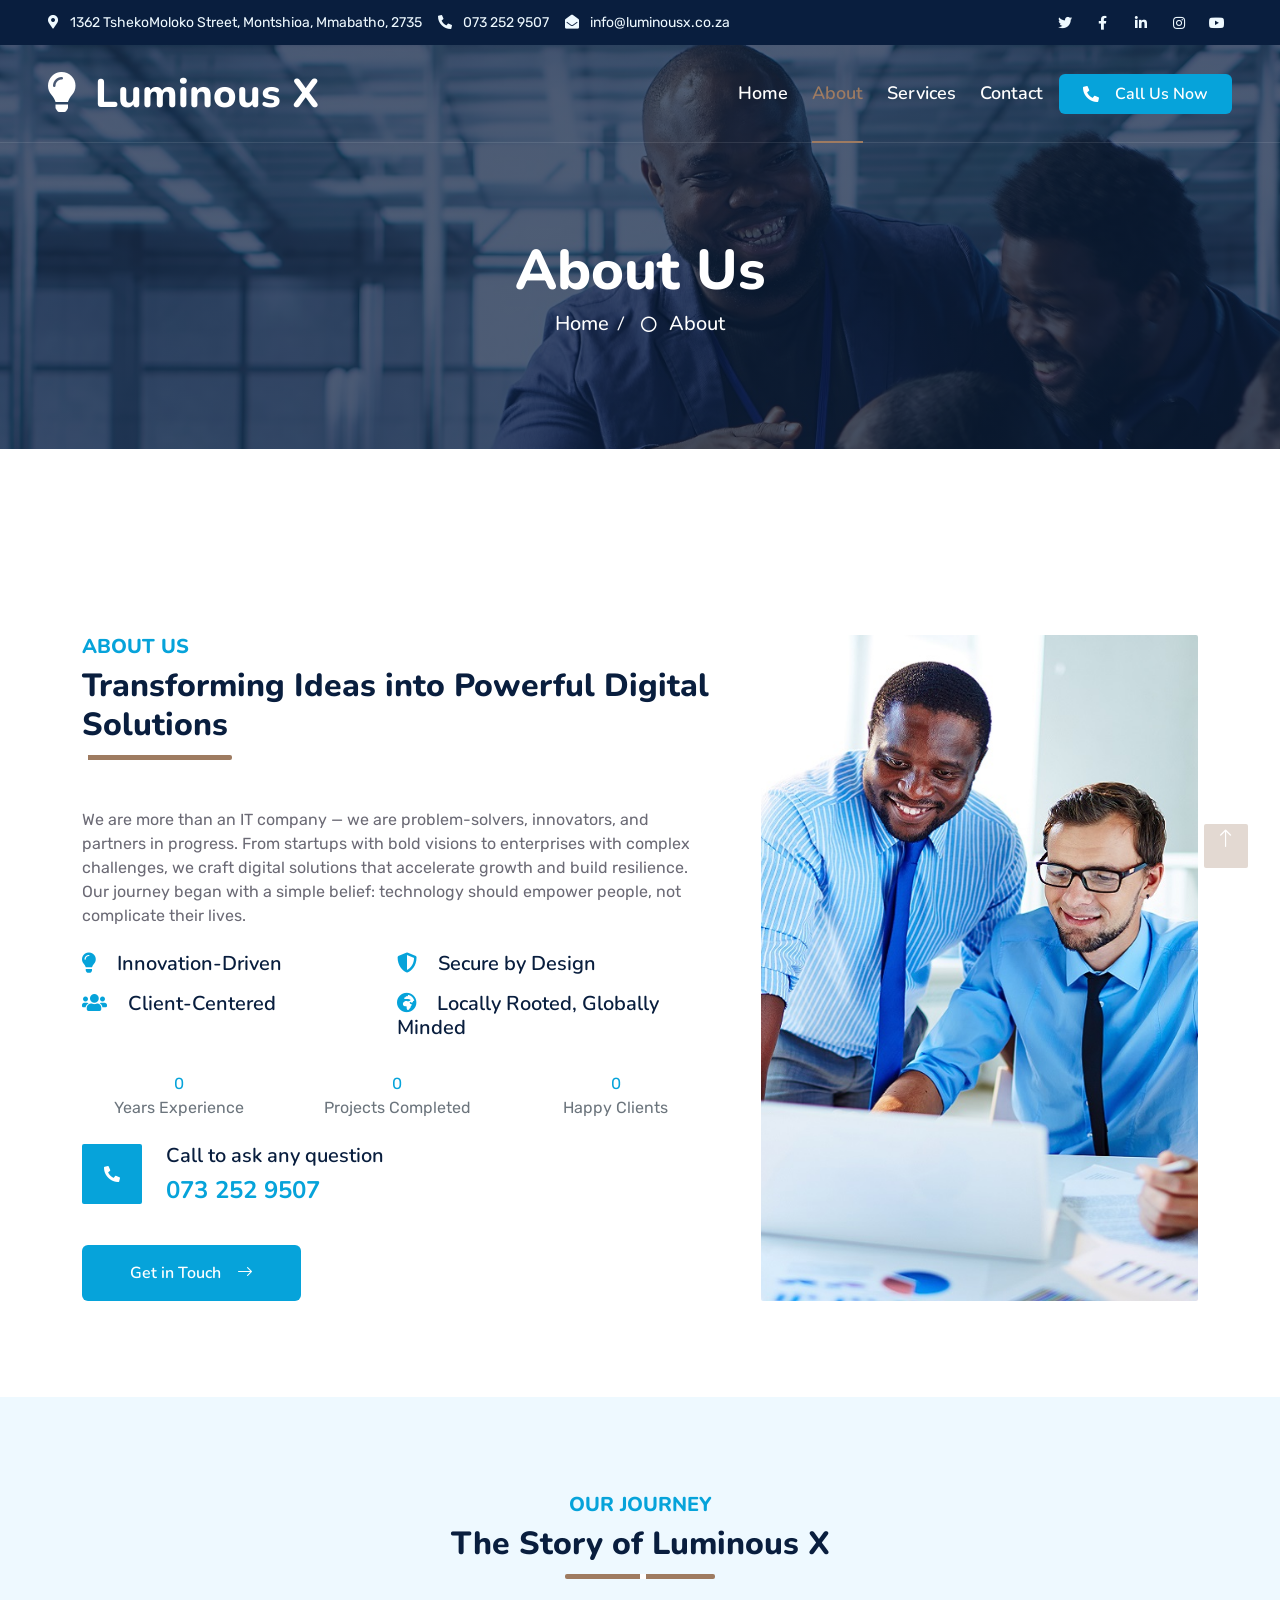
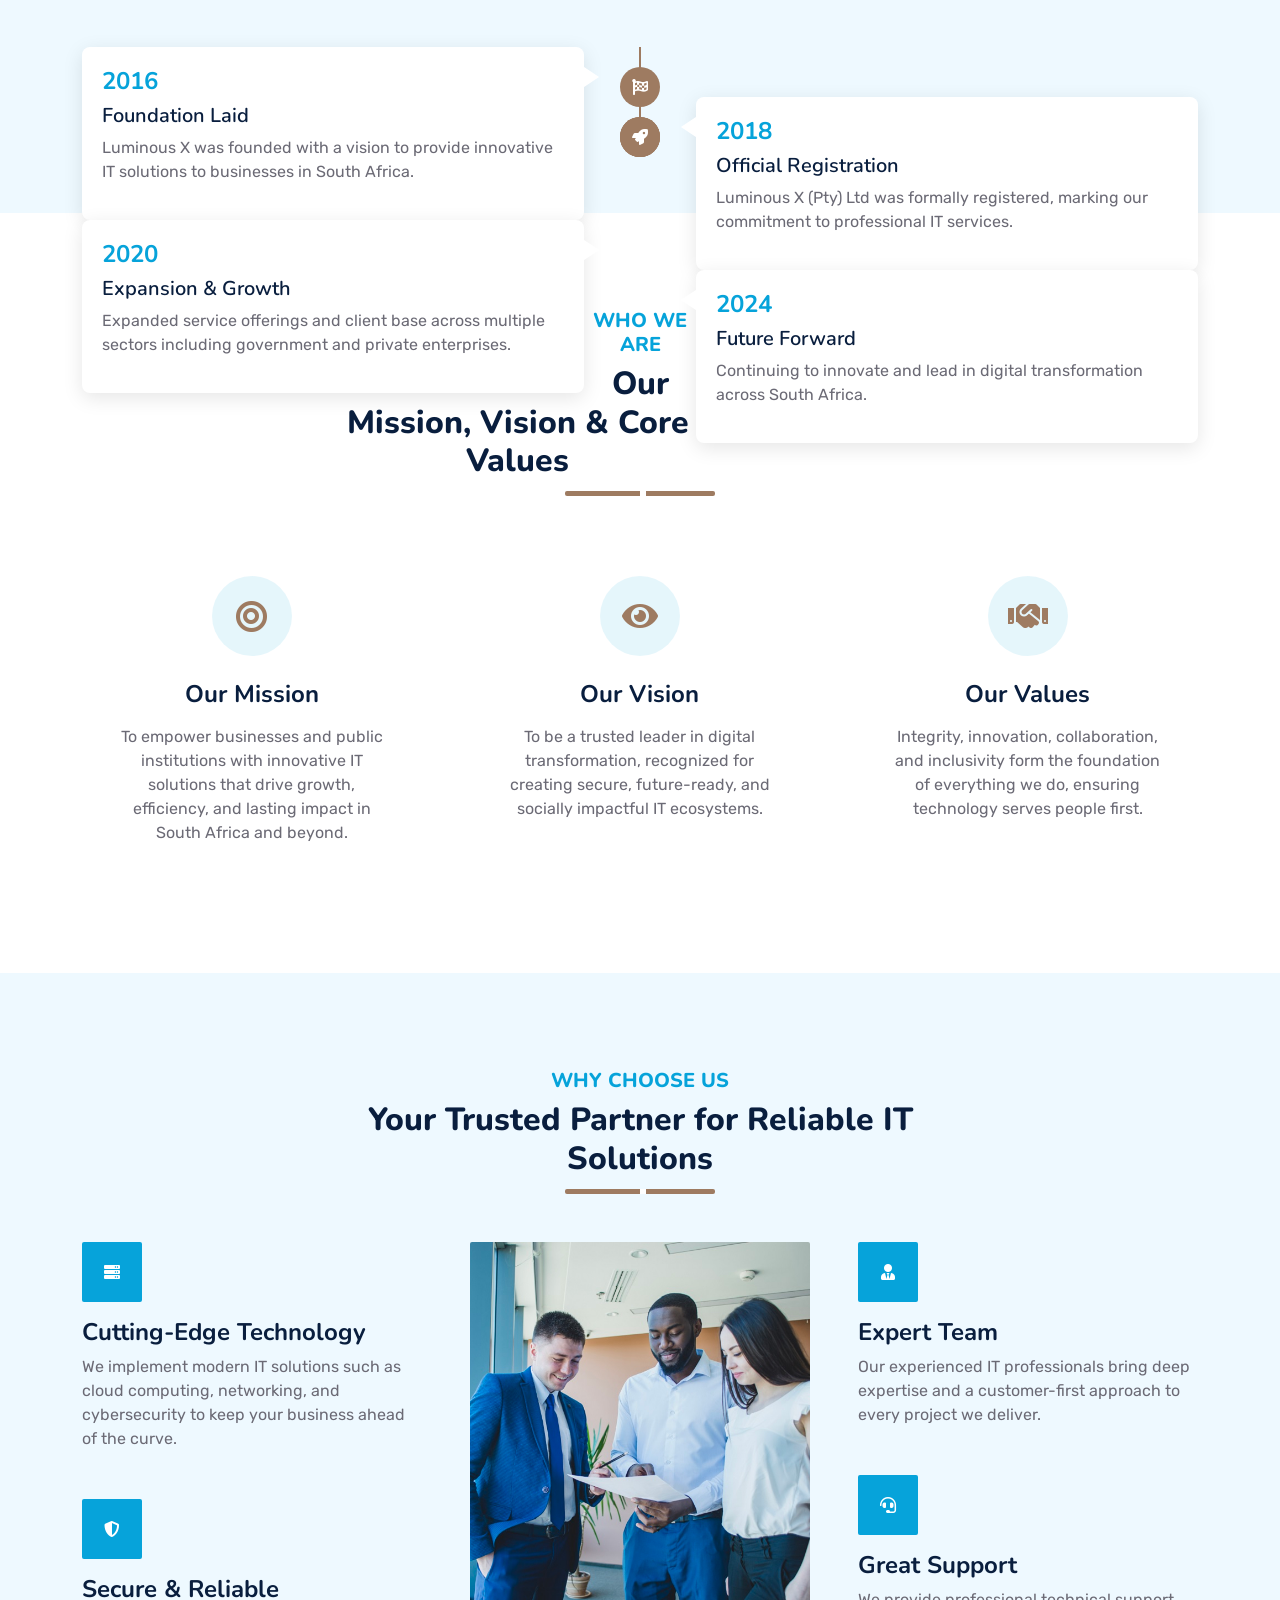
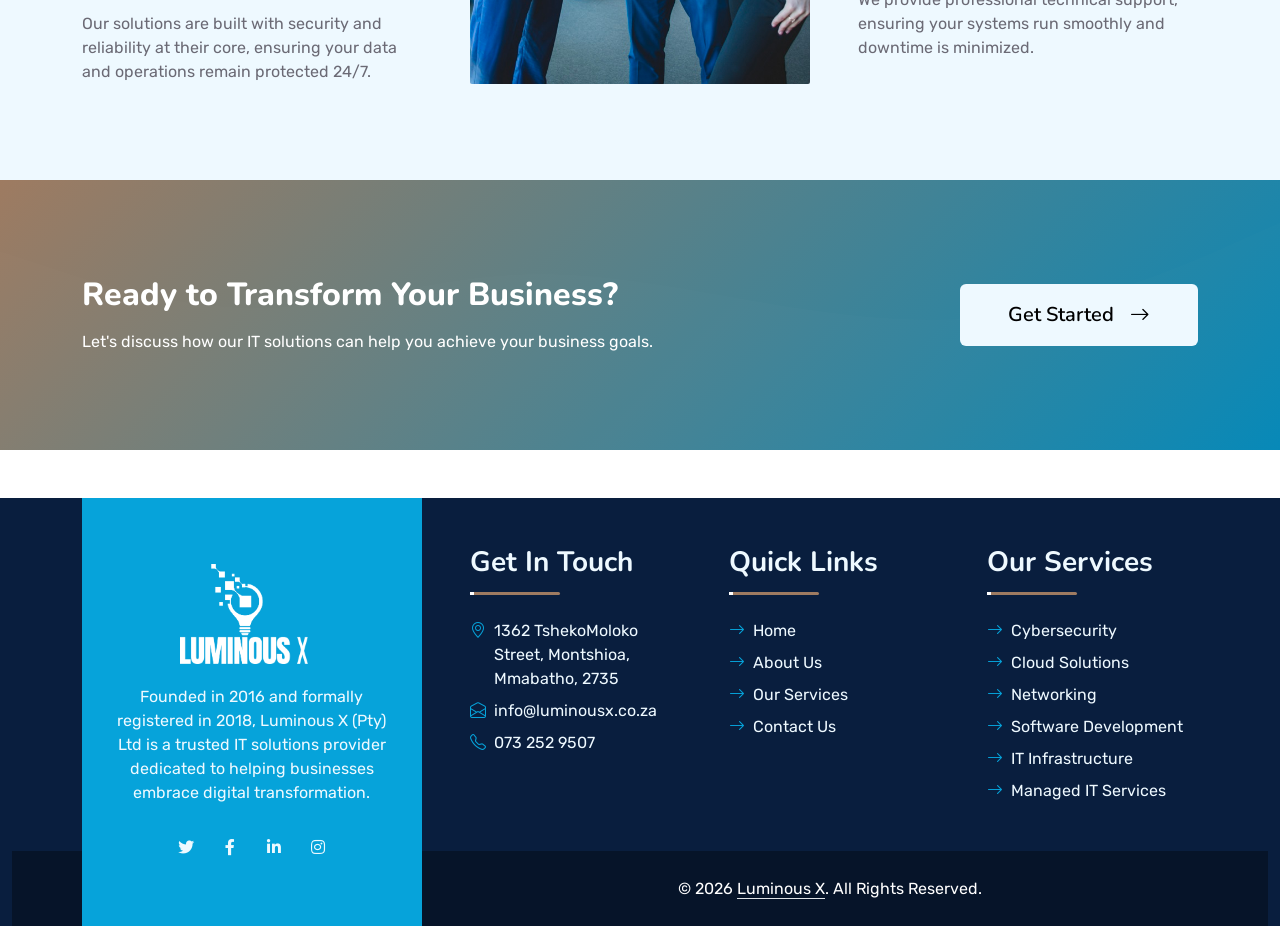
<file: about.html>
<!DOCTYPE html>
<html lang="en">

<head>
    <meta charset="utf-8">
    <meta http-equiv="X-UA-Compatible" content="IE=edge">
    <title>About Luminous X | Trusted IT Solutions Provider in South Africa</title>
    
    <!-- SEO Meta Tags -->
    <meta name="description" content="Learn about Luminous X, a trusted IT solutions provider founded in 2016. We deliver cybersecurity, cloud solutions, and managed IT services to businesses across South Africa.">
    <meta name="keywords" content="IT company South Africa, about Luminous X, IT solutions provider, technology company Mmabatho, digital transformation partner">
    <meta name="author" content="Luminous X (Pty) Ltd">
    <meta name="robots" content="index, follow">
    
    <!-- Viewport for Responsive Design -->
    <meta name="viewport" content="width=device-width, initial-scale=1.0, viewport-fit=cover">
    
    <!-- Theme Color for Mobile Browsers -->
    <meta name="theme-color" content="#06A3DA">
    
    <!-- Open Graph Meta Tags -->
    <meta property="og:title" content="About Luminous X | Your Trusted IT Partner">
    <meta property="og:description" content="Empowering businesses with innovative IT solutions since 2016. Discover our mission, vision, and commitment to digital transformation.">
    <meta property="og:image" content="img/og-image.jpg">
    <meta property="og:url" content="https://www.luminousx.co.za/about.html">
    <meta property="og:type" content="website">
    
    <!-- Twitter Card Meta Tags -->
    <meta name="twitter:card" content="summary_large_image">
    <meta name="twitter:title" content="About Luminous X">
    <meta name="twitter:description" content="Your trusted partner for IT solutions in South Africa">
    
    <!-- Canonical URL -->
    <link rel="canonical" href="https://www.luminousx.co.za/about.html">
    
    <!-- Favicon -->
    <link rel="icon" type="image/x-icon" href="img/favicon.ico">
    <link rel="apple-touch-icon" sizes="180x180" href="img/apple-touch-icon.png">
    
    <!-- Preconnect to External Resources -->
    <link rel="preconnect" href="https://fonts.googleapis.com">
    <link rel="preconnect" href="https://fonts.gstatic.com" crossorigin>
    
    <!-- Google Web Fonts -->
    <link href="https://fonts.googleapis.com/css2?family=Nunito:wght@400;600;700;800&family=Rubik:wght@400;500;600;700&display=swap" rel="stylesheet">
    
    <!-- Icon Font Stylesheet -->
    <link href="https://cdnjs.cloudflare.com/ajax/libs/font-awesome/5.10.0/css/all.min.css" rel="stylesheet">
    <link href="https://cdn.jsdelivr.net/npm/bootstrap-icons@1.4.1/font/bootstrap-icons.css" rel="stylesheet">
    
    <!-- Libraries Stylesheet -->
    <link href="lib/owlcarousel/assets/owl.carousel.min.css" rel="stylesheet">
    <link href="lib/animate/animate.min.css" rel="stylesheet">
    
    <!-- Customized Bootstrap Stylesheet -->
    <link href="css/bootstrap.min.css" rel="stylesheet">
    
    <!-- Template Stylesheet -->
    <link href="css/style.css" rel="stylesheet">
    
    <!-- Additional About Page CSS -->
    <style>
        /* Timeline styles */
        .timeline {
            position: relative;
            padding: 20px 0;
        }
        
        .timeline::before {
            content: '';
            position: absolute;
            left: 50%;
            width: 2px;
            height: 100%;
            background: var(--primary);
            transform: translateX(-50%);
        }
        
        .timeline-item {
            margin-bottom: 50px;
            position: relative;
        }
        
        .timeline-content {
            position: relative;
            width: 45%;
            padding: 20px;
            background: white;
            border-radius: 8px;
            box-shadow: 0 5px 20px rgba(0,0,0,0.1);
        }
        
        .timeline-item:nth-child(odd) .timeline-content {
            float: left;
        }
        
        .timeline-item:nth-child(even) .timeline-content {
            float: right;
        }
        
        .timeline-content::before {
            content: '';
            position: absolute;
            top: 20px;
            width: 0;
            height: 0;
            border-style: solid;
        }
        
        .timeline-item:nth-child(odd) .timeline-content::before {
            right: -15px;
            border-width: 10px 0 10px 15px;
            border-color: transparent transparent transparent white;
        }
        
        .timeline-item:nth-child(even) .timeline-content::before {
            left: -15px;
            border-width: 10px 15px 10px 0;
            border-color: transparent white transparent transparent;
        }
        
        .timeline-badge {
            position: absolute;
            top: 20px;
            left: 50%;
            width: 40px;
            height: 40px;
            background: var(--primary);
            border-radius: 50%;
            transform: translateX(-50%);
            display: flex;
            align-items: center;
            justify-content: center;
            color: white;
            z-index: 1;
        }
        
        @media (max-width: 768px) {
            .timeline::before {
                left: 20px;
            }
            
            .timeline-content {
                width: calc(100% - 60px);
                margin-left: 60px;
            }
            
            .timeline-item:nth-child(odd) .timeline-content,
            .timeline-item:nth-child(even) .timeline-content {
                float: none;
            }
            
            .timeline-item:nth-child(odd) .timeline-content::before,
            .timeline-item:nth-child(even) .timeline-content::before {
                left: -15px;
                border-width: 10px 15px 10px 0;
                border-color: transparent white transparent transparent;
                right: auto;
            }
            
            .timeline-badge {
                left: 20px;
                transform: translateX(0);
            }
        }
        
        /* Team member cards */
        .team-member-card {
            transition: all 0.3s ease;
            cursor: pointer;
        }
        
        .team-member-card:hover {
            transform: translateY(-10px);
            box-shadow: 0 15px 40px rgba(0,0,0,0.1);
        }
        
        .team-member-img {
            position: relative;
            overflow: hidden;
            border-radius: 8px 8px 0 0;
        }
        
        .team-member-img img {
            transition: transform 0.5s ease;
        }
        
        .team-member-card:hover .team-member-img img {
            transform: scale(1.1);
        }
        
        .team-member-social {
            position: absolute;
            bottom: -50px;
            left: 0;
            right: 0;
            background: rgba(6, 163, 218, 0.9);
            padding: 10px;
            transition: bottom 0.3s ease;
            text-align: center;
        }
        
        .team-member-card:hover .team-member-social {
            bottom: 0;
        }
        
        /* Counter styles */
        .counter-box {
            transition: all 0.3s ease;
        }
        
        .counter-box:hover {
            transform: translateY(-5px);
        }
        
        /* CTA Section */
        .cta-section {
            background: linear-gradient(135deg, var(--primary) 0%, #0588b8 100%);
            position: relative;
            overflow: hidden;
        }
        
        .cta-section::before {
            content: '';
            position: absolute;
            top: 0;
            left: 0;
            right: 0;
            bottom: 0;
            background: url('data:image/svg+xml,<svg xmlns="http://www.w3.org/2000/svg" viewBox="0 0 1440 320"><path fill="rgba(255,255,255,0.1)" d="M0,96L48,112C96,128,192,160,288,160C384,160,480,128,576,122.7C672,117,768,139,864,154.7C960,171,1056,181,1152,165.3C1248,149,1344,107,1392,85.3L1440,64L1440,320L1392,320C1344,320,1248,320,1152,320C1056,320,960,320,864,320C768,320,672,320,576,320C480,320,384,320,288,320C192,320,96,320,48,320L0,320Z"></path></svg>') no-repeat bottom;
            background-size: cover;
            opacity: 0.1;
        }
        
        /* Skip to content link */
        .skip-to-content {
            position: absolute;
            left: -9999px;
            top: auto;
            width: 1px;
            height: 1px;
            overflow: hidden;
            z-index: 9999;
        }
        
        .skip-to-content:focus {
            left: 50%;
            transform: translateX(-50%);
            width: auto;
            height: auto;
            padding: 10px;
            background: var(--primary);
            color: white;
            text-decoration: none;
        }
        
        /* Breadcrumb styling */
        .breadcrumb {
            background: transparent;
            padding: 0;
        }
        
        .breadcrumb-item + .breadcrumb-item::before {
            color: white;
        }
        
        /* Value proposition cards */
        .value-card {
            text-align: center;
            padding: 2rem;
            transition: all 0.3s ease;
        }
        
        .value-card:hover {
            transform: translateY(-10px);
        }
        
        .value-icon {
            width: 80px;
            height: 80px;
            margin: 0 auto 1.5rem;
            background: rgba(6, 163, 218, 0.1);
            border-radius: 50%;
            display: flex;
            align-items: center;
            justify-content: center;
            transition: all 0.3s ease;
        }
        
        .value-card:hover .value-icon {
            background: var(--primary);
            transform: rotateY(360deg);
        }
        
        .value-icon i {
            font-size: 2rem;
            color: var(--primary);
            transition: all 0.3s ease;
        }
        
        .value-card:hover .value-icon i {
            color: white;
        }
    </style>
    
    <!-- Structured Data for Organization -->
    <script type="application/ld+json">
    {
        "@context": "https://schema.org",
        "@type": "Organization",
        "name": "Luminous X (Pty) Ltd",
        "url": "https://www.luminousx.co.za",
        "logo": "https://www.luminousx.co.za/img/logo.png",
        "foundingDate": "2016",
        "foundingLocation": "Mmabatho, South Africa",
        "description": "Trusted IT solutions provider dedicated to helping businesses embrace digital transformation",
        "address": {
            "@type": "PostalAddress",
            "streetAddress": "1362 TshekoMoloko Street, Montshioa",
            "addressLocality": "Mmabatho",
            "addressRegion": "North West",
            "postalCode": "2735",
            "addressCountry": "ZA"
        },
        "contactPoint": {
            "@type": "ContactPoint",
            "telephone": "+27732529507",
            "contactType": "customer service",
            "email": "info@luminousx.co.za"
        },
        "sameAs": [
            "https://twitter.com/luminousx",
            "https://www.facebook.com/luminousx",
            "https://www.linkedin.com/company/luminousx",
            "https://www.instagram.com/luminousx"
        ]
    }
    </script>
</head>

<body>
    <!-- Skip to Content Link for Accessibility -->
    <a href="#main-content" class="skip-to-content">Skip to main content</a>
    
    <!-- Spinner Start -->
    <div id="spinner" class="show bg-white position-fixed translate-middle w-100 vh-100 top-50 start-50 d-flex align-items-center justify-content-center" role="status" aria-label="Loading">
        <div class="spinner" aria-hidden="true"></div>
        <span class="visually-hidden">Loading...</span>
    </div>
    <!-- Spinner End -->

    <!-- Topbar Start -->
    <div class="container-fluid bg-dark px-5 d-none d-lg-block" role="complementary" aria-label="Contact information bar">
        <div class="row gx-0">
            <div class="col-lg-8 text-center text-lg-start mb-2 mb-lg-0">
                <div class="d-inline-flex align-items-center" style="height: 45px;">
                    <small class="me-3 text-light">
                        <i class="fa fa-map-marker-alt me-2" aria-hidden="true"></i>
                        <span>1362 TshekoMoloko Street, Montshioa, Mmabatho, 2735</span>
                    </small>
                    <small class="me-3 text-light">
                        <i class="fa fa-phone-alt me-2" aria-hidden="true"></i>
                        <a href="tel:+27732529507" class="text-light text-decoration-none">073 252 9507</a>
                    </small>
                    <small class="text-light">
                        <i class="fa fa-envelope-open me-2" aria-hidden="true"></i>
                        <a href="mailto:info@luminousx.co.za" class="text-light text-decoration-none">info@luminousx.co.za</a>
                    </small>
                </div>
            </div>
            <div class="col-lg-4 text-center text-lg-end">
                <div class="d-inline-flex align-items-center" style="height: 45px;" role="list" aria-label="Social media links">
                    <a class="btn btn-sm btn-outline-light btn-sm-square rounded-circle me-2" href="#" aria-label="Follow us on Twitter" rel="noopener noreferrer">
                        <i class="fab fa-twitter fw-normal" aria-hidden="true"></i>
                    </a>
                    <a class="btn btn-sm btn-outline-light btn-sm-square rounded-circle me-2" href="#" aria-label="Follow us on Facebook" rel="noopener noreferrer">
                        <i class="fab fa-facebook-f fw-normal" aria-hidden="true"></i>
                    </a>
                    <a class="btn btn-sm btn-outline-light btn-sm-square rounded-circle me-2" href="#" aria-label="Connect on LinkedIn" rel="noopener noreferrer">
                        <i class="fab fa-linkedin-in fw-normal" aria-hidden="true"></i>
                    </a>
                    <a class="btn btn-sm btn-outline-light btn-sm-square rounded-circle me-2" href="#" aria-label="Follow us on Instagram" rel="noopener noreferrer">
                        <i class="fab fa-instagram fw-normal" aria-hidden="true"></i>
                    </a>
                    <a class="btn btn-sm btn-outline-light btn-sm-square rounded-circle" href="#" aria-label="Subscribe on YouTube" rel="noopener noreferrer">
                        <i class="fab fa-youtube fw-normal" aria-hidden="true"></i>
                    </a>
                </div>
            </div>
        </div>
    </div>
    <!-- Topbar End -->

    <!-- Navbar Start -->
    <div class="container-fluid position-relative p-0">
        <nav class="navbar navbar-expand-lg navbar-dark px-5 py-3 py-lg-0" aria-label="Main navigation">
            <a href="index.html" class="navbar-brand p-0">
                <h1 class="m-0">
                    <i class="fa fa-lightbulb me-2" aria-hidden="true"></i>
                    <span>Luminous X</span>
                </h1>
            </a>
            <button class="navbar-toggler" type="button" data-bs-toggle="collapse" data-bs-target="#navbarCollapse" 
                    aria-controls="navbarCollapse" aria-expanded="false" aria-label="Toggle navigation">
                <span class="fa fa-bars" aria-hidden="true"></span>
            </button>
            <div class="collapse navbar-collapse" id="navbarCollapse">
                <div class="navbar-nav ms-auto py-0" role="list">
                    <a href="index.html" class="nav-item nav-link" role="listitem">Home</a>
                    <a href="about.html" class="nav-item nav-link active" aria-current="page" role="listitem">About</a>
                    <a href="service.html" class="nav-item nav-link" role="listitem">Services</a>
                    <a href="contact.html" class="nav-item nav-link" role="listitem">Contact</a>
                </div>
                <a href="tel:+27732529507" class="btn btn-primary py-2 px-4 ms-3" aria-label="Call us now">
                    <i class="fa fa-phone-alt me-2" aria-hidden="true"></i>Call Us Now
                </a>
            </div>
        </nav>

        <!-- Page Header -->
        <div class="container-fluid bg-primary py-5 bg-header" style="margin-bottom: 90px;">
            <div class="row py-5">
                <div class="col-12 pt-lg-5 mt-lg-5 text-center">
                    <h1 class="display-4 text-white animated zoomIn">About Us</h1>
                    <nav aria-label="breadcrumb">
                        <ol class="breadcrumb justify-content-center">
                            <li class="breadcrumb-item">
                                <a href="index.html" class="h5 text-white">Home</a>
                            </li>
                            <li class="breadcrumb-item">
                                <i class="far fa-circle text-white px-2" aria-hidden="true"></i>
                                <span class="h5 text-white" aria-current="page">About</span>
                            </li>
                        </ol>
                    </nav>
                </div>
            </div>
        </div>
    </div>
    <!-- Navbar End -->

    <!-- Main Content -->
    <main id="main-content">
        <!-- About Start -->
        <div class="container-fluid py-5 wow fadeInUp" data-wow-delay="0.1s">
            <div class="container py-5">
                <div class="row g-5">
                    <div class="col-lg-7">
                        <div class="section-title position-relative pb-3 mb-5">
                            <h5 class="fw-bold text-primary text-uppercase">About Us</h5>
                            <h2 class="mb-0">Transforming Ideas into Powerful Digital Solutions</h2>
                        </div>
                        <p class="mb-4">
                            We are more than an IT company — we are problem-solvers, innovators, and partners in progress. 
                            From startups with bold visions to enterprises with complex challenges, we craft digital solutions 
                            that accelerate growth and build resilience. Our journey began with a simple belief: technology 
                            should empower people, not complicate their lives.
                        </p>
                        <div class="row g-0 mb-3">
                            <div class="col-sm-6 wow zoomIn" data-wow-delay="0.2s">
                                <h5 class="mb-3">
                                    <i class="fa fa-lightbulb text-primary me-3" aria-hidden="true"></i>
                                    Innovation-Driven
                                </h5>
                                <h5 class="mb-3">
                                    <i class="fa fa-users text-primary me-3" aria-hidden="true"></i>
                                    Client-Centered
                                </h5>
                            </div>
                            <div class="col-sm-6 wow zoomIn" data-wow-delay="0.4s">
                                <h5 class="mb-3">
                                    <i class="fa fa-shield-alt text-primary me-3" aria-hidden="true"></i>
                                    Secure by Design
                                </h5>
                                <h5 class="mb-3">
                                    <i class="fa fa-globe-africa text-primary me-3" aria-hidden="true"></i>
                                    Locally Rooted, Globally Minded
                                </h5>
                            </div>
                        </div>
                        
                        <!-- Company Stats -->
                        <div class="row g-4 mb-4">
                            <div class="col-4">
                                <div class="counter-box text-center">
                                    <div class="stat-counter text-primary" data-toggle="counter-up">8</div>
                                    <p class="mb-0 text-muted">Years Experience</p>
                                </div>
                            </div>
                            <div class="col-4">
                                <div class="counter-box text-center">
                                    <div class="stat-counter text-primary" data-toggle="counter-up">100</div>
                                    <p class="mb-0 text-muted">Projects Completed</p>
                                </div>
                            </div>
                            <div class="col-4">
                                <div class="counter-box text-center">
                                    <div class="stat-counter text-primary" data-toggle="counter-up">50</div>
                                    <p class="mb-0 text-muted">Happy Clients</p>
                                </div>
                            </div>
                        </div>
                        
                        <div class="d-flex align-items-center mb-4 wow fadeIn" data-wow-delay="0.6s">
                            <div class="bg-primary d-flex align-items-center justify-content-center rounded" style="width: 60px; height: 60px;">
                                <i class="fa fa-phone-alt text-white" aria-hidden="true"></i>
                            </div>
                            <div class="ps-4">
                                <h5 class="mb-2">Call to ask any question</h5>
                                <h4 class="text-primary mb-0">
                                    <a href="tel:+27732529507" class="text-primary text-decoration-none">073 252 9507</a>
                                </h4>
                            </div>
                        </div>
                        <a href="contact.html" class="btn btn-primary py-3 px-5 mt-3 wow zoomIn" data-wow-delay="0.9s">
                            Get in Touch <i class="bi bi-arrow-right ms-2" aria-hidden="true"></i>
                        </a>
                    </div>
                    <div class="col-lg-5" style="min-height: 500px;">
                        <div class="position-relative h-100">
                            <img class="position-absolute w-100 h-100 rounded wow zoomIn" data-wow-delay="0.9s" 
                                 src="img/about.jpg" alt="Luminous X team working on innovative IT solutions" 
                                 loading="lazy" style="object-fit: cover;">
                        </div>
                    </div>
                </div>
            </div>
        </div>
        <!-- About End -->

        <!-- Our Journey Timeline -->
        <div class="container-fluid py-5 wow fadeInUp bg-light" data-wow-delay="0.1s">
            <div class="container py-5">
                <div class="section-title text-center position-relative pb-3 mb-5 mx-auto" style="max-width: 600px;">
                    <h5 class="fw-bold text-primary text-uppercase">Our Journey</h5>
                    <h2 class="mb-0">The Story of Luminous X</h2>
                </div>
                <div class="timeline">
                    <div class="timeline-item">
                        <div class="timeline-badge">
                            <i class="fa fa-flag-checkered" aria-hidden="true"></i>
                        </div>
                        <div class="timeline-content">
                            <h4 class="text-primary">2016</h4>
                            <h5>Foundation Laid</h5>
                            <p>Luminous X was founded with a vision to provide innovative IT solutions to businesses in South Africa.</p>
                        </div>
                    </div>
                    <div class="timeline-item">
                        <div class="timeline-badge">
                            <i class="fa fa-building" aria-hidden="true"></i>
                        </div>
                        <div class="timeline-content">
                            <h4 class="text-primary">2018</h4>
                            <h5>Official Registration</h5>
                            <p>Luminous X (Pty) Ltd was formally registered, marking our commitment to professional IT services.</p>
                        </div>
                    </div>
                    <div class="timeline-item">
                        <div class="timeline-badge">
                            <i class="fa fa-chart-line" aria-hidden="true"></i>
                        </div>
                        <div class="timeline-content">
                            <h4 class="text-primary">2020</h4>
                            <h5>Expansion & Growth</h5>
                            <p>Expanded service offerings and client base across multiple sectors including government and private enterprises.</p>
                        </div>
                    </div>
                    <div class="timeline-item">
                        <div class="timeline-badge">
                            <i class="fa fa-rocket" aria-hidden="true"></i>
                        </div>
                        <div class="timeline-content">
                            <h4 class="text-primary">2024</h4>
                            <h5>Future Forward</h5>
                            <p>Continuing to innovate and lead in digital transformation across South Africa.</p>
                        </div>
                    </div>
                </div>
            </div>
        </div>

        <!-- Mission, Vision & Values Start -->
        <div class="container-fluid py-5 wow fadeInUp" data-wow-delay="0.1s">
            <div class="container py-5">
                <div class="section-title text-center position-relative pb-3 mb-5 mx-auto" style="max-width: 600px;">
                    <h5 class="fw-bold text-primary text-uppercase">Who We Are</h5>
                    <h2 class="mb-0">Our Mission, Vision & Core Values</h2>
                </div>
                <div class="row g-5">
                    <!-- Mission -->
                    <div class="col-lg-4 col-md-6 wow zoomIn" data-wow-delay="0.3s">
                        <div class="value-card">
                            <div class="value-icon">
                                <i class="fa fa-bullseye" aria-hidden="true"></i>
                            </div>
                            <h3 class="h4 mb-3">Our Mission</h3>
                            <p class="mb-0">
                                To empower businesses and public institutions with innovative IT solutions that drive growth, efficiency, and lasting impact in South Africa and beyond.
                            </p>
                        </div>
                    </div>
                    <!-- Vision -->
                    <div class="col-lg-4 col-md-6 wow zoomIn" data-wow-delay="0.6s">
                        <div class="value-card">
                            <div class="value-icon">
                                <i class="fa fa-eye" aria-hidden="true"></i>
                            </div>
                            <h3 class="h4 mb-3">Our Vision</h3>
                            <p class="mb-0">
                                To be a trusted leader in digital transformation, recognized for creating secure, future-ready, and socially impactful IT ecosystems.
                            </p>
                        </div>
                    </div>
                    <!-- Values -->
                    <div class="col-lg-4 col-md-6 wow zoomIn" data-wow-delay="0.9s">
                        <div class="value-card">
                            <div class="value-icon">
                                <i class="fa fa-handshake" aria-hidden="true"></i>
                            </div>
                            <h3 class="h4 mb-3">Our Values</h3>
                            <p class="mb-0">
                                Integrity, innovation, collaboration, and inclusivity form the foundation of everything we do, ensuring technology serves people first.
                            </p>
                        </div>
                    </div>
                </div>
            </div>
        </div>
        <!-- Mission, Vision & Values End -->

        <!-- Why Choose Us Start -->
        <div class="container-fluid py-5 wow fadeInUp bg-light" data-wow-delay="0.1s">
            <div class="container py-5">
                <div class="section-title text-center position-relative pb-3 mb-5 mx-auto" style="max-width: 600px;">
                    <h5 class="fw-bold text-primary text-uppercase">Why Choose Us</h5>
                    <h2 class="mb-0">Your Trusted Partner for Reliable IT Solutions</h2>
                </div>
                <div class="row g-5">
                    <div class="col-lg-4">
                        <div class="row g-5">
                            <div class="col-12 wow zoomIn" data-wow-delay="0.2s">
                                <div class="bg-primary rounded d-flex align-items-center justify-content-center mb-3" style="width: 60px; height: 60px;">
                                    <i class="fa fa-server text-white" aria-hidden="true"></i>
                                </div>
                                <h3 class="h4">Cutting-Edge Technology</h3>
                                <p class="mb-0">We implement modern IT solutions such as cloud computing, networking, and cybersecurity to keep your business ahead of the curve.</p>
                            </div>
                            <div class="col-12 wow zoomIn" data-wow-delay="0.6s">
                                <div class="bg-primary rounded d-flex align-items-center justify-content-center mb-3" style="width: 60px; height: 60px;">
                                    <i class="fa fa-shield-alt text-white" aria-hidden="true"></i>
                                </div>
                                <h3 class="h4">Secure & Reliable</h3>
                                <p class="mb-0">Our solutions are built with security and reliability at their core, ensuring your data and operations remain protected 24/7.</p>
                            </div>
                        </div>
                    </div>
                    <div class="col-lg-4 wow zoomIn" data-wow-delay="0.9s" style="min-height: 350px;">
                        <div class="position-relative h-100">
                            <img class="position-absolute w-100 h-100 rounded wow zoomIn" data-wow-delay="0.1s" 
                                 src="img/feature.jpg" alt="Luminous X team collaboration" 
                                 loading="lazy" style="object-fit: cover;">
                        </div>
                    </div>
                    <div class="col-lg-4">
                        <div class="row g-5">
                            <div class="col-12 wow zoomIn" data-wow-delay="0.4s">
                                <div class="bg-primary rounded d-flex align-items-center justify-content-center mb-3" style="width: 60px; height: 60px;">
                                    <i class="fa fa-user-tie text-white" aria-hidden="true"></i>
                                </div>
                                <h3 class="h4">Expert Team</h3>
                                <p class="mb-0">Our experienced IT professionals bring deep expertise and a customer-first approach to every project we deliver.</p>
                            </div>
                            <div class="col-12 wow zoomIn" data-wow-delay="0.8s">
                                <div class="bg-primary rounded d-flex align-items-center justify-content-center mb-3" style="width: 60px; height: 60px;">
                                    <i class="fa fa-headset text-white" aria-hidden="true"></i>
                                </div>
                                <h3 class="h4">Great Support</h3>
                                <p class="mb-0">We provide professional technical support, ensuring your systems run smoothly and downtime is minimized.</p>
                            </div>
                        </div>
                    </div>
                </div>
            </div>
        </div>
        <!-- Why Choose Us End -->

        <!-- CTA Section -->
        <div class="container-fluid cta-section py-5 wow fadeInUp" data-wow-delay="0.1s">
            <div class="container py-5">
                <div class="row align-items-center">
                    <div class="col-lg-8 text-center text-lg-start mb-4 mb-lg-0">
                        <h2 class="text-white mb-3">Ready to Transform Your Business?</h2>
                        <p class="text-white mb-0 opacity-90">Let's discuss how our IT solutions can help you achieve your business goals.</p>
                    </div>
                    <div class="col-lg-4 text-center text-lg-end">
                        <a href="contact.html" class="btn btn-light btn-lg py-3 px-5 animated zoomIn">
                            Get Started <i class="bi bi-arrow-right ms-2" aria-hidden="true"></i>
                        </a>
                    </div>
                </div>
            </div>
        </div>
    </main>

    <!-- Footer Start -->
    <footer class="container-fluid bg-dark text-light mt-5 wow fadeInUp" data-wow-delay="0.1s" role="contentinfo">
        <div class="container">
            <div class="row gx-5">
                <div class="col-lg-4 col-md-6 footer-about">
                    <div class="d-flex flex-column align-items-center justify-content-center text-center h-100 bg-primary p-4">
                        <a href="index.html" class="navbar-brand">
                            <img src="img/logo-white.png" alt="Luminous X Logo" class="logo" style="height: 100px;" loading="lazy">
                        </a>
                        <p class="mt-3 mb-4">Founded in 2016 and formally registered in 2018, Luminous X (Pty) Ltd is a trusted IT solutions provider dedicated to helping businesses embrace digital transformation.</p>
                        <div class="d-flex">
                            <a class="btn btn-outline-light btn-square me-2" href="#" aria-label="Follow us on Twitter">
                                <i class="fab fa-twitter" aria-hidden="true"></i>
                            </a>
                            <a class="btn btn-outline-light btn-square me-2" href="#" aria-label="Follow us on Facebook">
                                <i class="fab fa-facebook-f" aria-hidden="true"></i>
                            </a>
                            <a class="btn btn-outline-light btn-square me-2" href="#" aria-label="Connect on LinkedIn">
                                <i class="fab fa-linkedin-in" aria-hidden="true"></i>
                            </a>
                            <a class="btn btn-outline-light btn-square" href="#" aria-label="Follow us on Instagram">
                                <i class="fab fa-instagram" aria-hidden="true"></i>
                            </a>
                        </div>
                    </div>
                </div>
                <div class="col-lg-8 col-md-6">
                    <div class="row gx-5">
                        <div class="col-lg-4 col-md-12 pt-5 mb-5">
                            <div class="section-title section-title-sm position-relative pb-3 mb-4">
                                <h3 class="text-light mb-0">Get In Touch</h3>
                            </div>
                            <div class="d-flex mb-2">
                                <i class="bi bi-geo-alt text-primary me-2" aria-hidden="true"></i>
                                <p class="mb-0">1362 TshekoMoloko Street, Montshioa, Mmabatho, 2735</p>
                            </div>
                            <div class="d-flex mb-2">
                                <i class="bi bi-envelope-open text-primary me-2" aria-hidden="true"></i>
                                <a href="mailto:info@luminousx.co.za" class="text-light text-decoration-none">info@luminousx.co.za</a>
                            </div>
                            <div class="d-flex mb-2">
                                <i class="bi bi-telephone text-primary me-2" aria-hidden="true"></i>
                                <a href="tel:+27732529507" class="text-light text-decoration-none">073 252 9507</a>
                            </div>
                        </div>
                        <div class="col-lg-4 col-md-12 pt-0 pt-lg-5 mb-5">
                            <div class="section-title section-title-sm position-relative pb-3 mb-4">
                                <h3 class="text-light mb-0">Quick Links</h3>
                            </div>
                            <div class="link-animated d-flex flex-column justify-content-start" role="list">
                                <a class="text-light mb-2" href="index.html" role="listitem">
                                    <i class="bi bi-arrow-right text-primary me-2" aria-hidden="true"></i>Home
                                </a>
                                <a class="text-light mb-2" href="about.html" role="listitem">
                                    <i class="bi bi-arrow-right text-primary me-2" aria-hidden="true"></i>About Us
                                </a>
                                <a class="text-light mb-2" href="service.html" role="listitem">
                                    <i class="bi bi-arrow-right text-primary me-2" aria-hidden="true"></i>Our Services
                                </a>
                                <a class="text-light" href="contact.html" role="listitem">
                                    <i class="bi bi-arrow-right text-primary me-2" aria-hidden="true"></i>Contact Us
                                </a>
                            </div>
                        </div>
                        <div class="col-lg-4 col-md-12 pt-0 pt-lg-5 mb-5">
                            <div class="section-title section-title-sm position-relative pb-3 mb-4">
                                <h3 class="text-light mb-0">Our Services</h3>
                            </div>
                            <div class="link-animated d-flex flex-column justify-content-start" role="list">
                                <a class="text-light mb-2" href="service.html" role="listitem">
                                    <i class="bi bi-arrow-right text-primary me-2" aria-hidden="true"></i>Cybersecurity
                                </a>
                                <a class="text-light mb-2" href="service.html" role="listitem">
                                    <i class="bi bi-arrow-right text-primary me-2" aria-hidden="true"></i>Cloud Solutions
                                </a>
                                <a class="text-light mb-2" href="service.html" role="listitem">
                                    <i class="bi bi-arrow-right text-primary me-2" aria-hidden="true"></i>Networking
                                </a>
                                <a class="text-light mb-2" href="service.html" role="listitem">
                                    <i class="bi bi-arrow-right text-primary me-2" aria-hidden="true"></i>Software Development
                                </a>
                                <a class="text-light mb-2" href="service.html" role="listitem">
                                    <i class="bi bi-arrow-right text-primary me-2" aria-hidden="true"></i>IT Infrastructure
                                </a>
                                <a class="text-light" href="service.html" role="listitem">
                                    <i class="bi bi-arrow-right text-primary me-2" aria-hidden="true"></i>Managed IT Services
                                </a>
                            </div>
                        </div>
                    </div>
                </div>
            </div>
        </div>
        <div class="container-fluid text-white" style="background: #061429;">
            <div class="container text-center">
                <div class="row justify-content-end">
                    <div class="col-lg-8 col-md-6">
                        <div class="d-flex align-items-center justify-content-center" style="min-height: 75px;">
                            <p class="mb-0">
                                &copy; <span id="currentYear"></span> <a class="text-white border-bottom" href="#">Luminous X</a>. All Rights Reserved.
                            </p>
                        </div>
                    </div>
                </div>
            </div>
        </div>
    </footer>
    <!-- Footer End -->

    <!-- Back to Top Button -->
    <a href="#" class="btn btn-lg btn-primary btn-lg-square rounded back-to-top" aria-label="Back to top" role="button">
        <i class="bi bi-arrow-up" aria-hidden="true"></i>
    </a>

    <!-- JavaScript Libraries -->
    <script src="https://code.jquery.com/jquery-3.4.1.min.js" defer></script>
    <script src="https://cdn.jsdelivr.net/npm/bootstrap@5.0.0/dist/js/bootstrap.bundle.min.js" defer></script>
    <script src="lib/wow/wow.min.js" defer></script>
    <script src="lib/easing/easing.min.js" defer></script>
    <script src="lib/waypoints/waypoints.min.js" defer></script>
    <script src="lib/counterup/counterup.min.js" defer></script>
    <script src="lib/owlcarousel/owl.carousel.min.js" defer></script>

    <!-- Template Javascript -->
    <script src="js/main.js" defer></script>
    
    <!-- About Page JavaScript -->
    <script>
        // Dynamic copyright year
        document.addEventListener('DOMContentLoaded', function() {
            const yearElement = document.getElementById('currentYear');
            if (yearElement) {
                yearElement.textContent = new Date().getFullYear();
            }
            
            // Initialize WOW.js with reduced motion check
            const prefersReducedMotion = window.matchMedia('(prefers-reduced-motion: reduce)').matches;
            if (!prefersReducedMotion && typeof WOW !== 'undefined') {
                new WOW().init();
            }
            
            // Initialize counter up
            if (typeof $.fn.counterUp !== 'undefined') {
                $('[data-toggle="counter-up"]').counterUp({
                    delay: 10,
                    time: 2000
                });
            }
            
            // Add smooth scroll for anchor links
            document.querySelectorAll('a[href^="#"]').forEach(anchor => {
                anchor.addEventListener('click', function (e) {
                    const target = document.querySelector(this.getAttribute('href'));
                    if (target) {
                        e.preventDefault();
                        target.scrollIntoView({
                            behavior: 'smooth',
                            block: 'start'
                        });
                    }
                });
            });
            
            // Add fade-in animation for statistics on scroll
            const observerOptions = {
                threshold: 0.5,
                rootMargin: '0px'
            };
            
            const observer = new IntersectionObserver((entries) => {
                entries.forEach(entry => {
                    if (entry.isIntersecting) {
                        entry.target.classList.add('animated');
                        observer.unobserve(entry.target);
                    }
                });
            }, observerOptions);
            
            document.querySelectorAll('.counter-box').forEach(box => {
                observer.observe(box);
            });
        });
    </script>
</body>

</html>
</file>
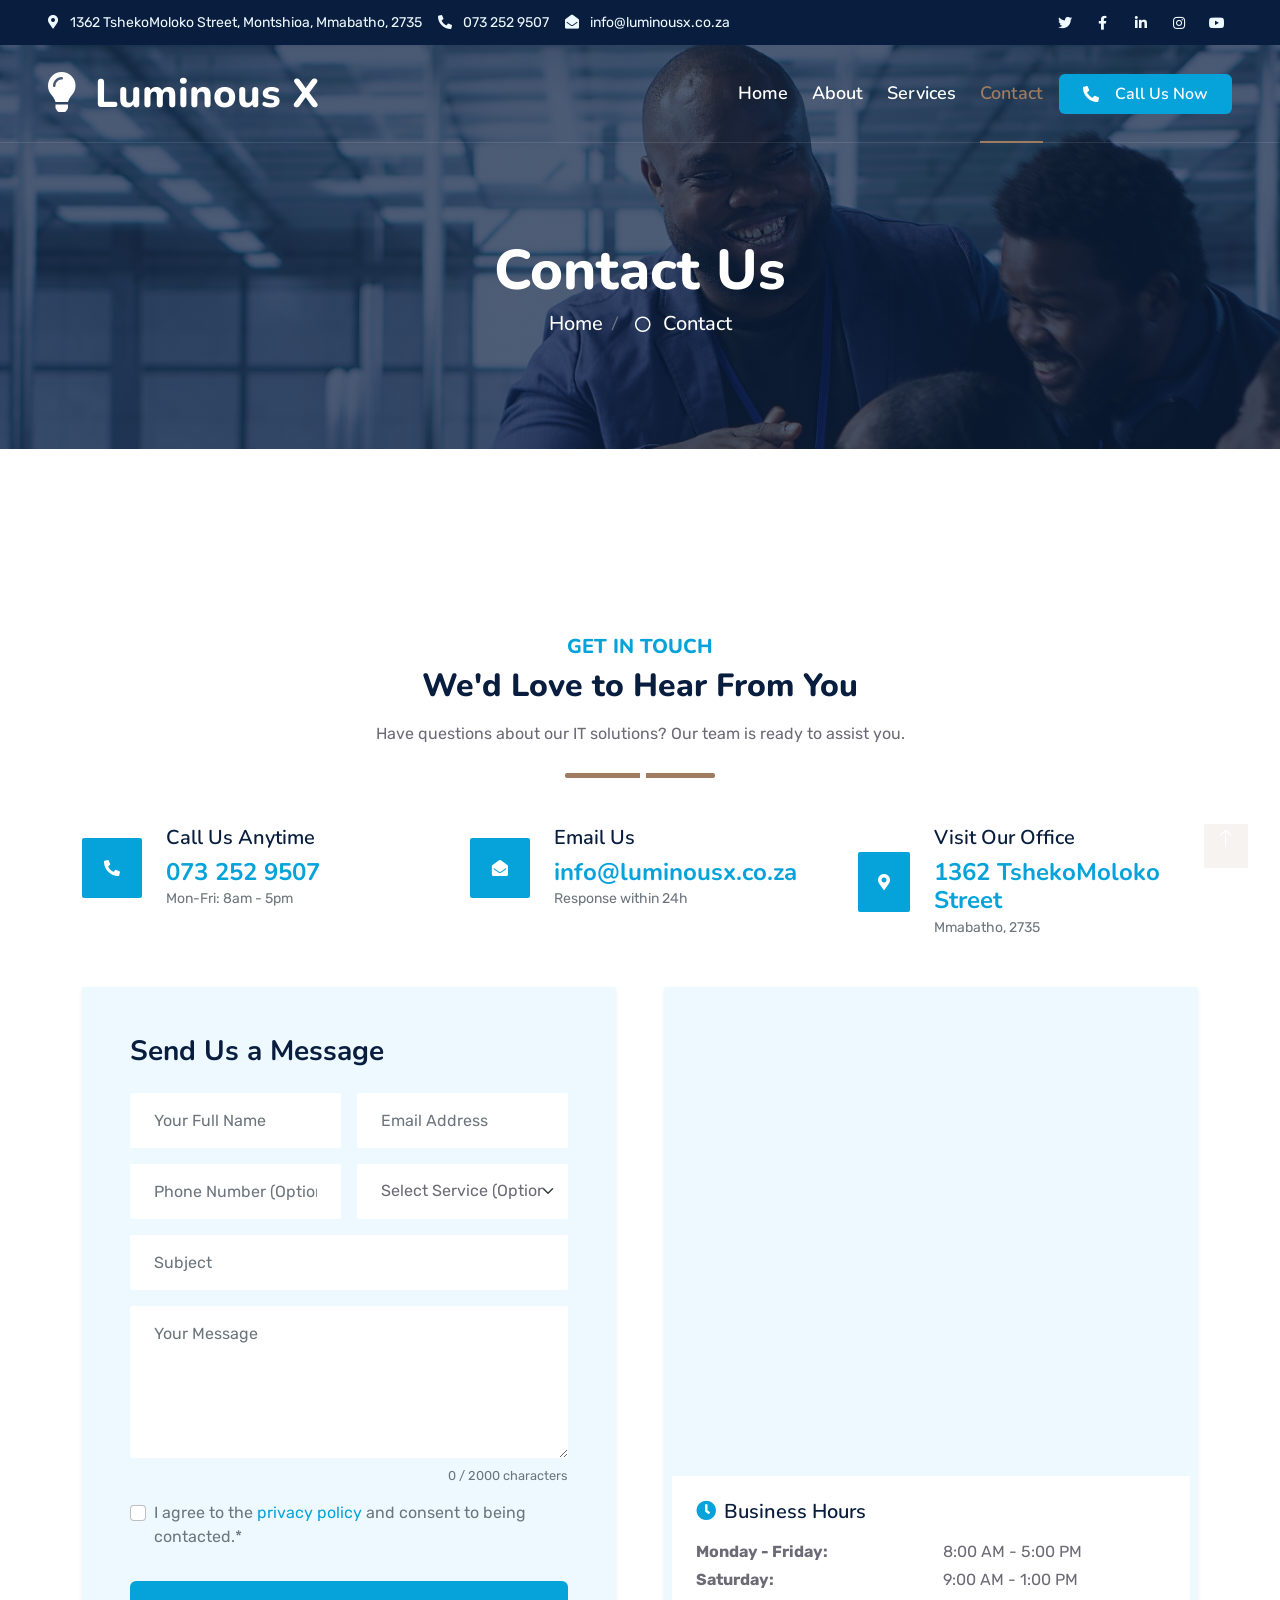
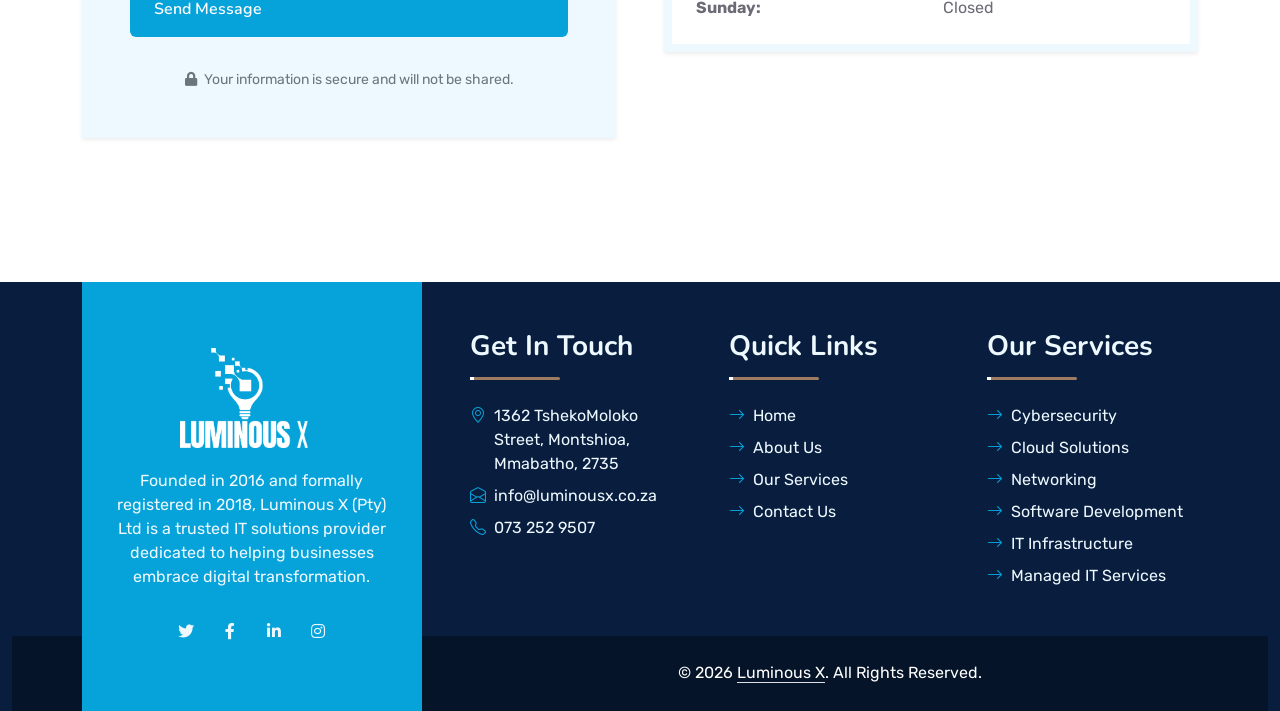
<file: contact.html>
<!DOCTYPE html>
<html lang="en">

<head>
    <meta charset="utf-8">
    <meta http-equiv="X-UA-Compatible" content="IE=edge">
    <title>Contact Us | Luminous X - IT Solutions Provider</title>
    
    <!-- SEO Meta Tags -->
    <meta name="description" content="Get in touch with Luminous X for IT solutions, cybersecurity, cloud services, and tech support. We're here to help your business grow with innovative technology.">
    <meta name="keywords" content="contact IT support, IT solutions South Africa, cybersecurity contact, cloud services inquiry, Mmabatho IT company">
    <meta name="author" content="Luminous X (Pty) Ltd">
    <meta name="robots" content="index, follow">
    
    <!-- Viewport for Responsive Design -->
    <meta name="viewport" content="width=device-width, initial-scale=1.0, viewport-fit=cover">
    
    <!-- Theme Color for Mobile Browsers -->
    <meta name="theme-color" content="#06A3DA">
    
    <!-- Open Graph Meta Tags -->
    <meta property="og:title" content="Contact Luminous X | Get IT Solutions & Support">
    <meta property="og:description" content="Reach out to our team for expert IT solutions, cybersecurity, cloud services, and technology consulting.">
    <meta property="og:image" content="img/og-image.jpg">
    <meta property="og:url" content="https://www.luminousx.co.za/contact.html">
    <meta property="og:type" content="website">
    
    <!-- Twitter Card Meta Tags -->
    <meta name="twitter:card" content="summary_large_image">
    <meta name="twitter:title" content="Contact Luminous X">
    <meta name="twitter:description" content="Get in touch for IT solutions and support">
    
    <!-- Canonical URL -->
    <link rel="canonical" href="https://www.luminousx.co.za/contact.html">
    
    <!-- Favicon -->
    <link rel="icon" type="image/x-icon" href="img/favicon.ico">
    <link rel="apple-touch-icon" sizes="180x180" href="img/apple-touch-icon.png">
    
    <!-- Preconnect to External Resources -->
    <link rel="preconnect" href="https://fonts.googleapis.com">
    <link rel="preconnect" href="https://fonts.gstatic.com" crossorigin>
    <link rel="preconnect" href="https://cdnjs.cloudflare.com">
    
    <!-- Google Web Fonts -->
    <link href="https://fonts.googleapis.com/css2?family=Nunito:wght@400;600;700;800&family=Rubik:wght@400;500;600;700&display=swap" rel="stylesheet">
    
    <!-- Icon Font Stylesheet -->
    <link href="https://cdnjs.cloudflare.com/ajax/libs/font-awesome/5.10.0/css/all.min.css" rel="stylesheet">
    <link href="https://cdn.jsdelivr.net/npm/bootstrap-icons@1.4.1/font/bootstrap-icons.css" rel="stylesheet">
    
    <!-- Libraries Stylesheet -->
    <link href="lib/owlcarousel/assets/owl.carousel.min.css" rel="stylesheet">
    <link href="lib/animate/animate.min.css" rel="stylesheet">
    
    <!-- Customized Bootstrap Stylesheet -->
    <link href="css/bootstrap.min.css" rel="stylesheet">
    
    <!-- Template Stylesheet -->
    <link href="css/style.css" rel="stylesheet">
    
    <!-- Additional Contact Page CSS -->
    <style>
        /* Contact form enhancements */
        .form-control:focus {
            border-color: var(--primary);
            box-shadow: 0 0 0 0.2rem rgba(6, 163, 218, 0.25);
        }
        
        .form-control.is-invalid:focus {
            box-shadow: 0 0 0 0.2rem rgba(220, 53, 69, 0.25);
        }
        
        /* Alert animations */
        .alert-custom {
            animation: slideDown 0.3s ease-out;
            z-index: 9999;
            backdrop-filter: blur(10px);
        }
        
        @keyframes slideDown {
            from {
                transform: translateY(-100%);
                opacity: 0;
            }
            to {
                transform: translateY(0);
                opacity: 1;
            }
        }
        
        /* Loading state for button */
        .btn-loading {
            position: relative;
            pointer-events: none;
            opacity: 0.8;
        }
        
        .btn-loading::after {
            content: '';
            position: absolute;
            width: 1rem;
            height: 1rem;
            top: 50%;
            right: 1rem;
            transform: translateY(-50%);
            border: 2px solid rgba(255, 255, 255, 0.3);
            border-top-color: white;
            border-radius: 50%;
            animation: spin 0.6s linear infinite;
        }
        
        @keyframes spin {
            to { transform: translateY(-50%) rotate(360deg); }
        }
        
        /* Character counter styling */
        .char-counter {
            font-size: 0.8rem;
            transition: color 0.2s ease;
        }
        
        .char-counter.warning {
            color: #ffc107;
        }
        
        .char-counter.danger {
            color: #dc3545;
        }
        
        /* Success animation */
        .success-checkmark {
            width: 80px;
            height: 80px;
            margin: 0 auto 20px;
        }
        
        .checkmark-circle {
            width: 80px;
            height: 80px;
            position: relative;
            animation: scale 0.3s ease-in-out;
        }
        
        @keyframes scale {
            0% { transform: scale(0); }
            100% { transform: scale(1); }
        }
        
        /* Contact info cards hover effect */
        .contact-info-card {
            transition: transform 0.3s ease, box-shadow 0.3s ease;
            cursor: pointer;
        }
        
        .contact-info-card:hover {
            transform: translateY(-5px);
            box-shadow: 0 10px 30px rgba(0, 0, 0, 0.1);
        }
        
        /* Floating labels effect */
        .floating-label {
            position: relative;
        }
        
        /* Skip to content link for accessibility */
        .skip-to-content {
            position: absolute;
            left: -9999px;
            top: auto;
            width: 1px;
            height: 1px;
            overflow: hidden;
            z-index: 9999;
        }
        
        .skip-to-content:focus {
            left: 50%;
            transform: translateX(-50%);
            width: auto;
            height: auto;
            padding: 10px;
            background: var(--primary);
            color: white;
            text-decoration: none;
        }
    </style>
    
    <!-- Structured Data for Local Business -->
    <script type="application/ld+json">
    {
        "@context": "https://schema.org",
        "@type": "LocalBusiness",
        "name": "Luminous X (Pty) Ltd",
        "url": "https://www.luminousx.co.za",
        "logo": "https://www.luminousx.co.za/img/logo.png",
        "image": "https://www.luminousx.co.za/img/about.jpg",
        "description": "Trusted IT solutions provider in Mmabatho, South Africa specializing in cybersecurity, cloud solutions, networking, and managed IT services.",
        "address": {
            "@type": "PostalAddress",
            "streetAddress": "1362 TshekoMoloko Street, Montshioa",
            "addressLocality": "Mmabatho",
            "addressRegion": "North West",
            "postalCode": "2735",
            "addressCountry": "ZA"
        },
        "geo": {
            "@type": "GeoCoordinates",
            "latitude": "-25.8451",
            "longitude": "25.6394"
        },
        "telephone": "+27732529507",
        "email": "info@luminousx.co.za",
        "openingHoursSpecification": {
            "@type": "OpeningHoursSpecification",
            "dayOfWeek": ["Monday", "Tuesday", "Wednesday", "Thursday", "Friday"],
            "opens": "08:00",
            "closes": "17:00"
        },
        "contactPoint": {
            "@type": "ContactPoint",
            "telephone": "+27732529507",
            "contactType": "customer service",
            "email": "info@luminousx.co.za",
            "availableLanguage": ["English"]
        }
    }
    </script>
</head>

<body>
    <!-- Skip to Content Link for Accessibility -->
    <a href="#main-content" class="skip-to-content">Skip to main content</a>
    
    <!-- Spinner Start -->
    <div id="spinner" class="show bg-white position-fixed translate-middle w-100 vh-100 top-50 start-50 d-flex align-items-center justify-content-center" role="status" aria-label="Loading">
        <div class="spinner" aria-hidden="true"></div>
        <span class="visually-hidden">Loading...</span>
    </div>
    <!-- Spinner End -->

    <!-- Topbar Start -->
    <div class="container-fluid bg-dark px-5 d-none d-lg-block" role="complementary" aria-label="Contact information bar">
        <div class="row gx-0">
            <div class="col-lg-8 text-center text-lg-start mb-2 mb-lg-0">
                <div class="d-inline-flex align-items-center" style="height: 45px;">
                    <small class="me-3 text-light">
                        <i class="fa fa-map-marker-alt me-2" aria-hidden="true"></i>
                        <span>1362 TshekoMoloko Street, Montshioa, Mmabatho, 2735</span>
                    </small>
                    <small class="me-3 text-light">
                        <i class="fa fa-phone-alt me-2" aria-hidden="true"></i>
                        <a href="tel:+27732529507" class="text-light text-decoration-none">073 252 9507</a>
                    </small>
                    <small class="text-light">
                        <i class="fa fa-envelope-open me-2" aria-hidden="true"></i>
                        <a href="mailto:info@luminousx.co.za" class="text-light text-decoration-none">info@luminousx.co.za</a>
                    </small>
                </div>
            </div>
            <div class="col-lg-4 text-center text-lg-end">
                <div class="d-inline-flex align-items-center" style="height: 45px;" role="list" aria-label="Social media links">
                    <a class="btn btn-sm btn-outline-light btn-sm-square rounded-circle me-2" href="#" aria-label="Follow us on Twitter" rel="noopener noreferrer">
                        <i class="fab fa-twitter fw-normal" aria-hidden="true"></i>
                    </a>
                    <a class="btn btn-sm btn-outline-light btn-sm-square rounded-circle me-2" href="#" aria-label="Follow us on Facebook" rel="noopener noreferrer">
                        <i class="fab fa-facebook-f fw-normal" aria-hidden="true"></i>
                    </a>
                    <a class="btn btn-sm btn-outline-light btn-sm-square rounded-circle me-2" href="#" aria-label="Connect on LinkedIn" rel="noopener noreferrer">
                        <i class="fab fa-linkedin-in fw-normal" aria-hidden="true"></i>
                    </a>
                    <a class="btn btn-sm btn-outline-light btn-sm-square rounded-circle me-2" href="#" aria-label="Follow us on Instagram" rel="noopener noreferrer">
                        <i class="fab fa-instagram fw-normal" aria-hidden="true"></i>
                    </a>
                    <a class="btn btn-sm btn-outline-light btn-sm-square rounded-circle" href="#" aria-label="Subscribe on YouTube" rel="noopener noreferrer">
                        <i class="fab fa-youtube fw-normal" aria-hidden="true"></i>
                    </a>
                </div>
            </div>
        </div>
    </div>
    <!-- Topbar End -->

    <!-- Navbar Start -->
    <div class="container-fluid position-relative p-0">
        <nav class="navbar navbar-expand-lg navbar-dark px-5 py-3 py-lg-0" aria-label="Main navigation">
            <a href="index.html" class="navbar-brand p-0">
                <h1 class="m-0">
                    <i class="fa fa-lightbulb me-2" aria-hidden="true"></i>
                    <span>Luminous X</span>
                </h1>
            </a>
            <button class="navbar-toggler" type="button" data-bs-toggle="collapse" data-bs-target="#navbarCollapse" 
                    aria-controls="navbarCollapse" aria-expanded="false" aria-label="Toggle navigation">
                <span class="fa fa-bars" aria-hidden="true"></span>
            </button>
            <div class="collapse navbar-collapse" id="navbarCollapse">
                <div class="navbar-nav ms-auto py-0" role="list">
                    <a href="index.html" class="nav-item nav-link" role="listitem">Home</a>
                    <a href="about.html" class="nav-item nav-link" role="listitem">About</a>
                    <a href="service.html" class="nav-item nav-link" role="listitem">Services</a>
                    <a href="contact.html" class="nav-item nav-link active" aria-current="page" role="listitem">Contact</a>
                </div>
                <a href="tel:+27732529507" class="btn btn-primary py-2 px-4 ms-3" aria-label="Call us now">
                    <i class="fa fa-phone-alt me-2" aria-hidden="true"></i>Call Us Now
                </a>
            </div>
        </nav>

        <!-- Page Header -->
        <div class="container-fluid bg-primary py-5 bg-header" style="margin-bottom: 90px;">
            <div class="row py-5">
                <div class="col-12 pt-lg-5 mt-lg-5 text-center">
                    <h1 class="display-4 text-white animated zoomIn">Contact Us</h1>
                    <nav aria-label="breadcrumb">
                        <ol class="breadcrumb justify-content-center">
                            <li class="breadcrumb-item">
                                <a href="index.html" class="h5 text-white">Home</a>
                            </li>
                            <li class="breadcrumb-item">
                                <i class="far fa-circle text-white px-2" aria-hidden="true"></i>
                                <span class="h5 text-white" aria-current="page">Contact</span>
                            </li>
                        </ol>
                    </nav>
                </div>
            </div>
        </div>
    </div>
    <!-- Navbar End -->

    <!-- Alert Container for Notifications -->
    <div id="alertContainer" class="position-fixed top-0 start-50 translate-middle-x mt-5" style="z-index: 9999; min-width: 300px; max-width: 90%;" role="alert" aria-live="polite">
        <!-- Dynamic alerts will appear here -->
    </div>

    <!-- Main Content -->
    <main id="main-content">
        <!-- Contact Start -->
        <div class="container-fluid py-5 wow fadeInUp" data-wow-delay="0.1s">
            <div class="container py-5">
                <div class="section-title text-center position-relative pb-3 mb-5 mx-auto" style="max-width: 600px;">
                    <h5 class="fw-bold text-primary text-uppercase">Get In Touch</h5>
                    <h2 class="mb-0">We'd Love to Hear From You</h2>
                    <p class="mt-3">Have questions about our IT solutions? Our team is ready to assist you.</p>
                </div>
                
                <!-- Contact Information Cards -->
                <div class="row g-5 mb-5">
                    <div class="col-lg-4">
                        <div class="d-flex align-items-center wow fadeIn contact-info-card" data-wow-delay="0.1s">
                            <div class="bg-primary d-flex align-items-center justify-content-center rounded" style="width: 60px; height: 60px;">
                                <i class="fa fa-phone-alt text-white" aria-hidden="true"></i>
                            </div>
                            <div class="ps-4">
                                <h5 class="mb-2">Call Us Anytime</h5>
                                <h4 class="text-primary mb-0">
                                    <a href="tel:+27732529507" class="text-primary text-decoration-none">073 252 9507</a>
                                </h4>
                                <small class="text-muted">Mon-Fri: 8am - 5pm</small>
                            </div>
                        </div>
                    </div>
                    <div class="col-lg-4">
                        <div class="d-flex align-items-center wow fadeIn contact-info-card" data-wow-delay="0.4s">
                            <div class="bg-primary d-flex align-items-center justify-content-center rounded" style="width: 60px; height: 60px;">
                                <i class="fa fa-envelope-open text-white" aria-hidden="true"></i>
                            </div>
                            <div class="ps-4">
                                <h5 class="mb-2">Email Us</h5>
                                <h4 class="text-primary mb-0">
                                    <a href="mailto:info@luminousx.co.za" class="text-primary text-decoration-none">info@luminousx.co.za</a>
                                </h4>
                                <small class="text-muted">Response within 24h</small>
                            </div>
                        </div>
                    </div>
                    <div class="col-lg-4">
                        <div class="d-flex align-items-center wow fadeIn contact-info-card" data-wow-delay="0.8s">
                            <div class="bg-primary d-flex align-items-center justify-content-center rounded" style="width: 60px; height: 60px;">
                                <i class="fa fa-map-marker-alt text-white" aria-hidden="true"></i>
                            </div>
                            <div class="ps-4">
                                <h5 class="mb-2">Visit Our Office</h5>
                                <h4 class="text-primary mb-0">1362 TshekoMoloko Street</h4>
                                <small class="text-muted">Mmabatho, 2735</small>
                            </div>
                        </div>
                    </div>
                </div>
                
                <!-- Contact Form and Map -->
                <div class="row g-5">
                    <div class="col-lg-6 wow slideInUp" data-wow-delay="0.3s">
                        <div class="bg-light rounded p-5 shadow-sm">
                            <h3 class="mb-4">Send Us a Message</h3>
                            <form id="contactForm" method="POST" action="api/contact.php" novalidate>
                                <!-- CSRF Token -->
                                <input type="hidden" name="csrf_token" id="csrf_token" value="">
                                
                                <div class="row g-3">
                                    <div class="col-md-6">
                                        <div class="floating-label">
                                            <input type="text" 
                                                   class="form-control border-0 bg-white px-4" 
                                                   id="name" 
                                                   name="name" 
                                                   placeholder="Your Full Name" 
                                                   style="height: 55px;"
                                                   required
                                                   aria-label="Your full name"
                                                   data-validation="required"
                                                   autocomplete="name">
                                            <div class="invalid-feedback" id="nameError"></div>
                                        </div>
                                    </div>
                                    <div class="col-md-6">
                                        <div class="floating-label">
                                            <input type="email" 
                                                   class="form-control border-0 bg-white px-4" 
                                                   id="email" 
                                                   name="email" 
                                                   placeholder="Email Address" 
                                                   style="height: 55px;"
                                                   required
                                                   aria-label="Email address"
                                                   data-validation="email"
                                                   autocomplete="email">
                                            <div class="invalid-feedback" id="emailError"></div>
                                        </div>
                                    </div>
                                    <div class="col-md-6">
                                        <div class="floating-label">
                                            <input type="tel" 
                                                   class="form-control border-0 bg-white px-4" 
                                                   id="phone" 
                                                   name="phone" 
                                                   placeholder="Phone Number (Optional)" 
                                                   style="height: 55px;"
                                                   aria-label="Phone number"
                                                   autocomplete="tel">
                                            <div class="invalid-feedback" id="phoneError"></div>
                                        </div>
                                    </div>
                                    <div class="col-md-6">
                                        <div class="floating-label">
                                            <select class="form-select border-0 bg-white px-4" 
                                                    id="service" 
                                                    name="service" 
                                                    style="height: 55px;"
                                                    aria-label="Service of interest">
                                                <option value="">Select Service (Optional)</option>
                                                <option value="cybersecurity">Cybersecurity Services</option>
                                                <option value="cloud">Cloud Solutions</option>
                                                <option value="networking">Networking & Connectivity</option>
                                                <option value="software">Software Development</option>
                                                <option value="infrastructure">IT Infrastructure</option>
                                                <option value="managed">Managed IT Services</option>
                                                <option value="other">Other / General Inquiry</option>
                                            </select>
                                            <div class="invalid-feedback" id="serviceError"></div>
                                        </div>
                                    </div>
                                    <div class="col-12">
                                        <div class="floating-label">
                                            <input type="text" 
                                                   class="form-control border-0 bg-white px-4" 
                                                   id="subject" 
                                                   name="subject" 
                                                   placeholder="Subject" 
                                                   style="height: 55px;"
                                                   required
                                                   aria-label="Subject"
                                                   data-validation="required">
                                            <div class="invalid-feedback" id="subjectError"></div>
                                        </div>
                                    </div>
                                    <div class="col-12">
                                        <div class="floating-label">
                                            <textarea class="form-control border-0 bg-white px-4 py-3" 
                                                      id="message" 
                                                      name="message" 
                                                      rows="5" 
                                                      placeholder="Your Message"
                                                      required
                                                      aria-label="Your message"
                                                      data-validation="required"
                                                      minlength="10"
                                                      maxlength="2000"></textarea>
                                            <div class="invalid-feedback" id="messageError"></div>
                                            <div class="d-flex justify-content-end mt-2">
                                                <small class="char-counter text-muted" id="charCount">0 / 2000 characters</small>
                                            </div>
                                        </div>
                                    </div>
                                    
                                    <!-- Honeypot field for spam protection -->
                                    <div class="col-12 d-none">
                                        <label for="website" class="form-label">Website</label>
                                        <input type="text" id="website" name="website" tabindex="-1" autocomplete="off">
                                    </div>
                                    
                                    <div class="col-12">
                                        <div class="form-check mb-3">
                                            <input type="checkbox" class="form-check-input" id="privacyConsent" required>
                                            <label class="form-check-label text-muted" for="privacyConsent">
                                                I agree to the <a href="#" data-bs-toggle="modal" data-bs-target="#privacyModal">privacy policy</a> and consent to being contacted.*
                                            </label>
                                            <div class="invalid-feedback" id="consentError">You must agree to the privacy policy.</div>
                                        </div>
                                    </div>
                                    
                                    <div class="col-12">
                                        <button class="btn btn-primary w-100 py-3" type="submit" id="submitBtn">
                                            <span id="btnText">Send Message</span>
                                            <span id="btnSpinner" class="spinner-border spinner-border-sm d-none" role="status" aria-hidden="true"></span>
                                        </button>
                                    </div>
                                    
                                    <div class="col-12">
                                        <p class="text-muted small text-center mt-3 mb-0">
                                            <i class="fa fa-lock me-1" aria-hidden="true"></i>
                                            Your information is secure and will not be shared.
                                        </p>
                                    </div>
                                </div>
                            </form>
                        </div>
                    </div>
                    
                    <!-- Google Map -->
                    <div class="col-lg-6 wow slideInUp" data-wow-delay="0.6s">
                        <div class="bg-light rounded p-2 shadow-sm">
                            <iframe class="position-relative rounded w-100"
                                    src="https://www.google.com/maps/embed?pb=!1m18!1m12!1m3!1d3590.5450138223187!2d25.570999500000003!3d-25.851533800000002!2m3!1f0!2f0!3f0!3m2!1i1024!2i768!4f13.1!3m3!1m2!1s0x1ea2cb928fe62c79%3A0x7b0a3d846c6c7e9b!2sTsholofelo%20Marketing%20Solutions!5e0!3m2!1sen!2sza!4v1758198211941!5m2!1sen!2sza"
                                    title="Google Maps showing Luminous X office location"
                                    style="min-height: 450px; border:0;" 
                                    allowfullscreen="" 
                                    loading="lazy"
                                    referrerpolicy="no-referrer-when-downgrade"></iframe>
                            
                            <!-- Business Hours -->
                            <div class="mt-4 p-4 bg-white rounded">
                                <h5 class="mb-3"><i class="fa fa-clock text-primary me-2"></i>Business Hours</h5>
                                <div class="row">
                                    <div class="col-6">
                                        <p class="mb-1"><strong>Monday - Friday:</strong></p>
                                        <p class="mb-1"><strong>Saturday:</strong></p>
                                        <p class="mb-0"><strong>Sunday:</strong></p>
                                    </div>
                                    <div class="col-6">
                                        <p class="mb-1">8:00 AM - 5:00 PM</p>
                                        <p class="mb-1">9:00 AM - 1:00 PM</p>
                                        <p class="mb-0">Closed</p>
                                    </div>
                                </div>
                            </div>
                        </div>
                    </div>
                </div>
            </div>
        </div>
        <!-- Contact End -->
    </main>

    <!-- Privacy Policy Modal -->
    <div class="modal fade" id="privacyModal" tabindex="-1" aria-labelledby="privacyModalLabel" aria-hidden="true">
        <div class="modal-dialog modal-dialog-scrollable">
            <div class="modal-content">
                <div class="modal-header">
                    <h5 class="modal-title" id="privacyModalLabel">Privacy Policy</h5>
                    <button type="button" class="btn-close" data-bs-dismiss="modal" aria-label="Close"></button>
                </div>
                <div class="modal-body">
                    <h6>Information Collection</h6>
                    <p>We collect information you provide directly to us, such as your name, email address, phone number, and message content when you contact us.</p>
                    
                    <h6>Use of Information</h6>
                    <p>We use your information to respond to your inquiries, provide requested services, and improve our customer service.</p>
                    
                    <h6>Data Protection</h6>
                    <p>We implement appropriate technical and organizational measures to protect your personal information against unauthorized access, alteration, disclosure, or destruction.</p>
                    
                    <h6>Data Retention</h6>
                    <p>We retain your information only for as long as necessary to fulfill the purposes for which it was collected, including legal, accounting, or reporting requirements.</p>
                    
                    <h6>Your Rights</h6>
                    <p>You have the right to access, correct, or delete your personal information. Contact us at info@luminousx.co.za for any privacy-related requests.</p>
                </div>
                <div class="modal-footer">
                    <button type="button" class="btn btn-primary" data-bs-dismiss="modal">I Understand</button>
                </div>
            </div>
        </div>
    </div>

    <!-- Footer Start -->
    <footer class="container-fluid bg-dark text-light mt-5 wow fadeInUp" data-wow-delay="0.1s" role="contentinfo">
        <div class="container">
            <div class="row gx-5">
                <div class="col-lg-4 col-md-6 footer-about">
                    <div class="d-flex flex-column align-items-center justify-content-center text-center h-100 bg-primary p-4">
                        <a href="index.html" class="navbar-brand">
                            <img src="img/logo-white.png" alt="Luminous X Logo" class="logo" style="height: 100px;" loading="lazy">
                        </a>
                        <p class="mt-3 mb-4">Founded in 2016 and formally registered in 2018, Luminous X (Pty) Ltd is a trusted IT solutions provider dedicated to helping businesses embrace digital transformation.</p>
                        <div class="d-flex">
                            <a class="btn btn-outline-light btn-square me-2" href="#" aria-label="Follow us on Twitter">
                                <i class="fab fa-twitter" aria-hidden="true"></i>
                            </a>
                            <a class="btn btn-outline-light btn-square me-2" href="#" aria-label="Follow us on Facebook">
                                <i class="fab fa-facebook-f" aria-hidden="true"></i>
                            </a>
                            <a class="btn btn-outline-light btn-square me-2" href="#" aria-label="Connect on LinkedIn">
                                <i class="fab fa-linkedin-in" aria-hidden="true"></i>
                            </a>
                            <a class="btn btn-outline-light btn-square" href="#" aria-label="Follow us on Instagram">
                                <i class="fab fa-instagram" aria-hidden="true"></i>
                            </a>
                        </div>
                    </div>
                </div>
                <div class="col-lg-8 col-md-6">
                    <div class="row gx-5">
                        <div class="col-lg-4 col-md-12 pt-5 mb-5">
                            <div class="section-title section-title-sm position-relative pb-3 mb-4">
                                <h3 class="text-light mb-0">Get In Touch</h3>
                            </div>
                            <div class="d-flex mb-2">
                                <i class="bi bi-geo-alt text-primary me-2" aria-hidden="true"></i>
                                <p class="mb-0">1362 TshekoMoloko Street, Montshioa, Mmabatho, 2735</p>
                            </div>
                            <div class="d-flex mb-2">
                                <i class="bi bi-envelope-open text-primary me-2" aria-hidden="true"></i>
                                <a href="mailto:info@luminousx.co.za" class="text-light text-decoration-none">info@luminousx.co.za</a>
                            </div>
                            <div class="d-flex mb-2">
                                <i class="bi bi-telephone text-primary me-2" aria-hidden="true"></i>
                                <a href="tel:+27732529507" class="text-light text-decoration-none">073 252 9507</a>
                            </div>
                        </div>
                        <div class="col-lg-4 col-md-12 pt-0 pt-lg-5 mb-5">
                            <div class="section-title section-title-sm position-relative pb-3 mb-4">
                                <h3 class="text-light mb-0">Quick Links</h3>
                            </div>
                            <div class="link-animated d-flex flex-column justify-content-start" role="list">
                                <a class="text-light mb-2" href="index.html" role="listitem">
                                    <i class="bi bi-arrow-right text-primary me-2" aria-hidden="true"></i>Home
                                </a>
                                <a class="text-light mb-2" href="about.html" role="listitem">
                                    <i class="bi bi-arrow-right text-primary me-2" aria-hidden="true"></i>About Us
                                </a>
                                <a class="text-light mb-2" href="service.html" role="listitem">
                                    <i class="bi bi-arrow-right text-primary me-2" aria-hidden="true"></i>Our Services
                                </a>
                                <a class="text-light" href="contact.html" role="listitem">
                                    <i class="bi bi-arrow-right text-primary me-2" aria-hidden="true"></i>Contact Us
                                </a>
                            </div>
                        </div>
                        <div class="col-lg-4 col-md-12 pt-0 pt-lg-5 mb-5">
                            <div class="section-title section-title-sm position-relative pb-3 mb-4">
                                <h3 class="text-light mb-0">Our Services</h3>
                            </div>
                            <div class="link-animated d-flex flex-column justify-content-start" role="list">
                                <a class="text-light mb-2" href="service.html" role="listitem">
                                    <i class="bi bi-arrow-right text-primary me-2" aria-hidden="true"></i>Cybersecurity
                                </a>
                                <a class="text-light mb-2" href="service.html" role="listitem">
                                    <i class="bi bi-arrow-right text-primary me-2" aria-hidden="true"></i>Cloud Solutions
                                </a>
                                <a class="text-light mb-2" href="service.html" role="listitem">
                                    <i class="bi bi-arrow-right text-primary me-2" aria-hidden="true"></i>Networking
                                </a>
                                <a class="text-light mb-2" href="service.html" role="listitem">
                                    <i class="bi bi-arrow-right text-primary me-2" aria-hidden="true"></i>Software Development
                                </a>
                                <a class="text-light mb-2" href="service.html" role="listitem">
                                    <i class="bi bi-arrow-right text-primary me-2" aria-hidden="true"></i>IT Infrastructure
                                </a>
                                <a class="text-light" href="service.html" role="listitem">
                                    <i class="bi bi-arrow-right text-primary me-2" aria-hidden="true"></i>Managed IT Services
                                </a>
                            </div>
                        </div>
                    </div>
                </div>
            </div>
        </div>
        <div class="container-fluid text-white" style="background: #061429;">
            <div class="container text-center">
                <div class="row justify-content-end">
                    <div class="col-lg-8 col-md-6">
                        <div class="d-flex align-items-center justify-content-center" style="min-height: 75px;">
                            <p class="mb-0">
                                &copy; <span id="currentYear"></span> <a class="text-white border-bottom" href="#">Luminous X</a>. All Rights Reserved.
                            </p>
                        </div>
                    </div>
                </div>
            </div>
        </div>
    </footer>
    <!-- Footer End -->

    <!-- Back to Top Button -->
    <a href="#" class="btn btn-lg btn-primary btn-lg-square rounded back-to-top" aria-label="Back to top" role="button">
        <i class="bi bi-arrow-up" aria-hidden="true"></i>
    </a>

    <!-- JavaScript Libraries -->
    <script src="https://code.jquery.com/jquery-3.4.1.min.js" defer></script>
    <script src="https://cdn.jsdelivr.net/npm/bootstrap@5.0.0/dist/js/bootstrap.bundle.min.js" defer></script>
    <script src="lib/wow/wow.min.js" defer></script>
    <script src="lib/easing/easing.min.js" defer></script>
    <script src="lib/waypoints/waypoints.min.js" defer></script>
    <script src="lib/counterup/counterup.min.js" defer></script>
    <script src="lib/owlcarousel/owl.carousel.min.js" defer></script>

    <!-- Template Javascript -->
    <script src="js/main.js" defer></script>
    
    <!-- Contact Form JavaScript -->
    <script src="js/contact.js" defer></script>
    
    <!-- Additional Scripts -->
    <script>
        // Dynamic copyright year
        document.addEventListener('DOMContentLoaded', function() {
            const yearElement = document.getElementById('currentYear');
            if (yearElement) {
                yearElement.textContent = new Date().getFullYear();
            }
            
            // Initialize WOW.js with reduced motion check
            const prefersReducedMotion = window.matchMedia('(prefers-reduced-motion: reduce)').matches;
            if (!prefersReducedMotion && typeof WOW !== 'undefined') {
                new WOW().init();
            }
            
            // Breadcrumb navigation for accessibility
            const breadcrumbLinks = document.querySelectorAll('.breadcrumb a');
            breadcrumbLinks.forEach(link => {
                link.setAttribute('aria-current', 'page');
            });
        });
    </script>
</body>

</html>
</file>
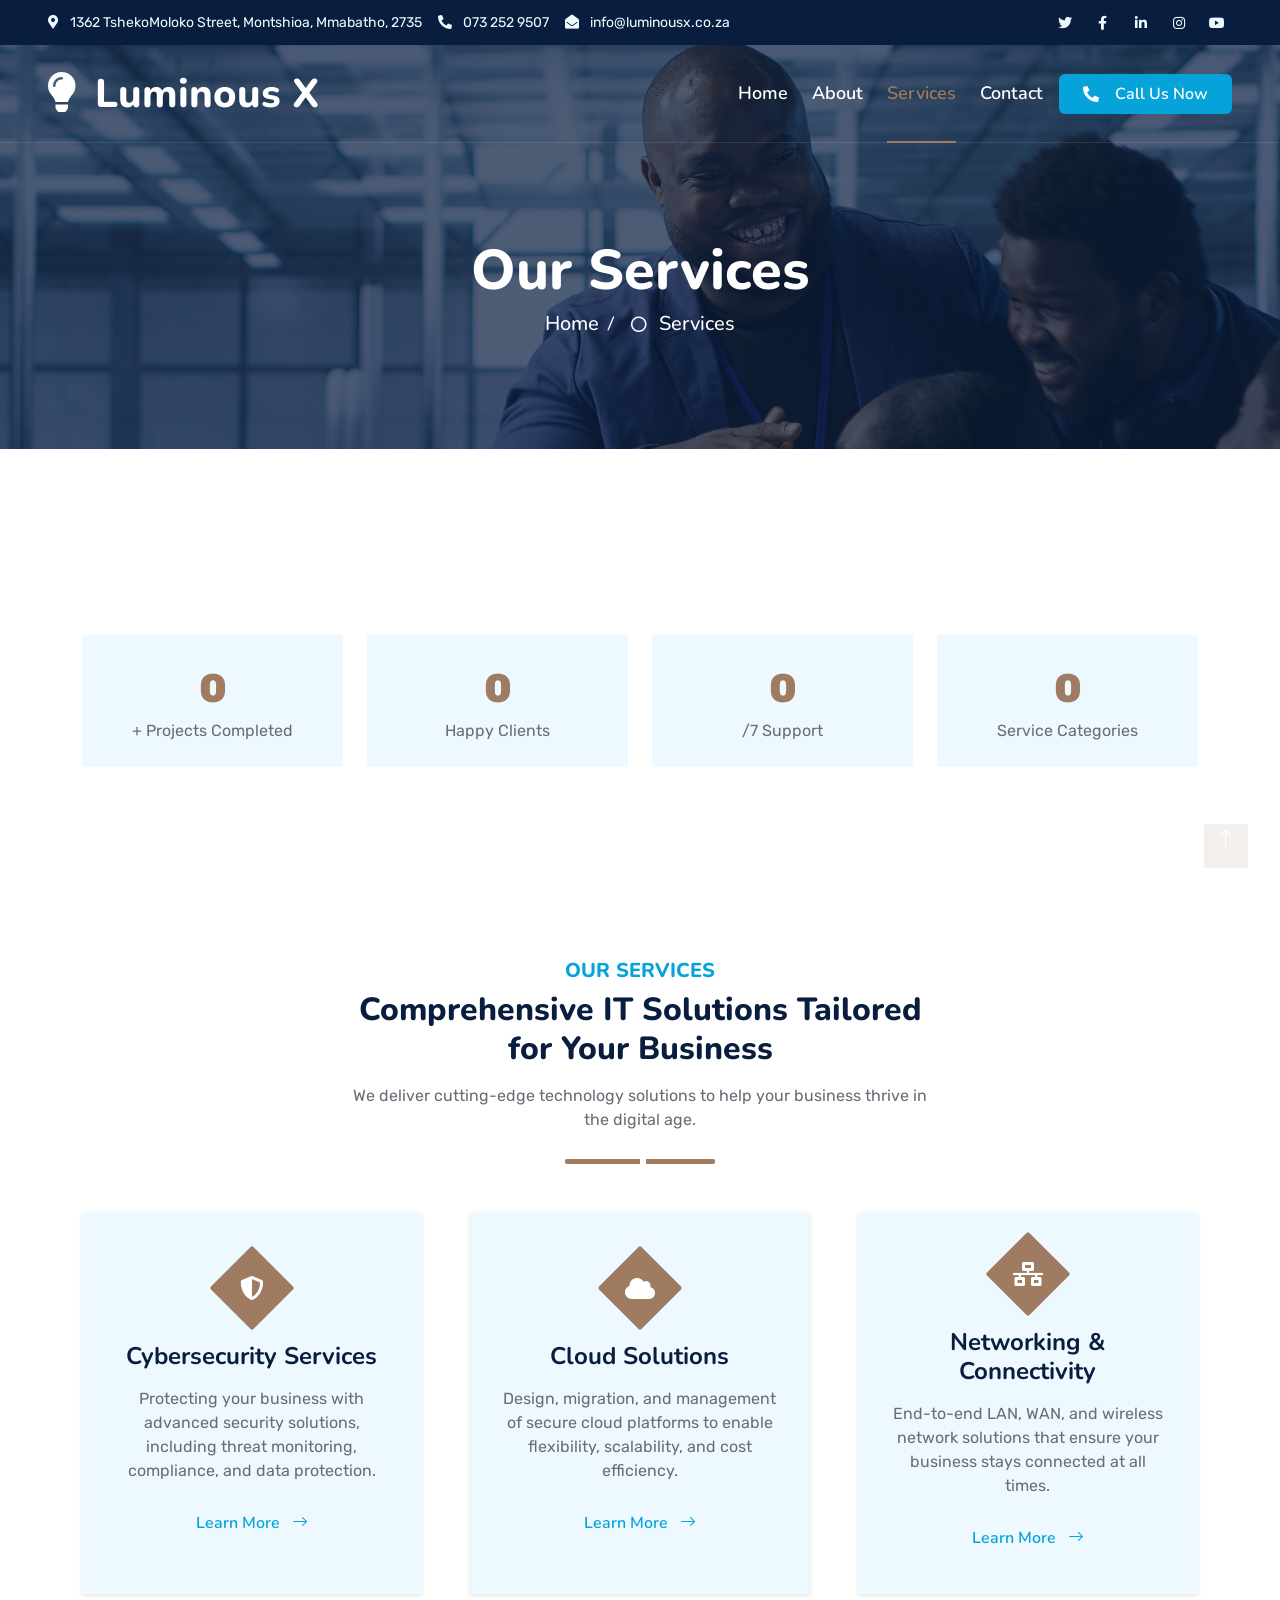
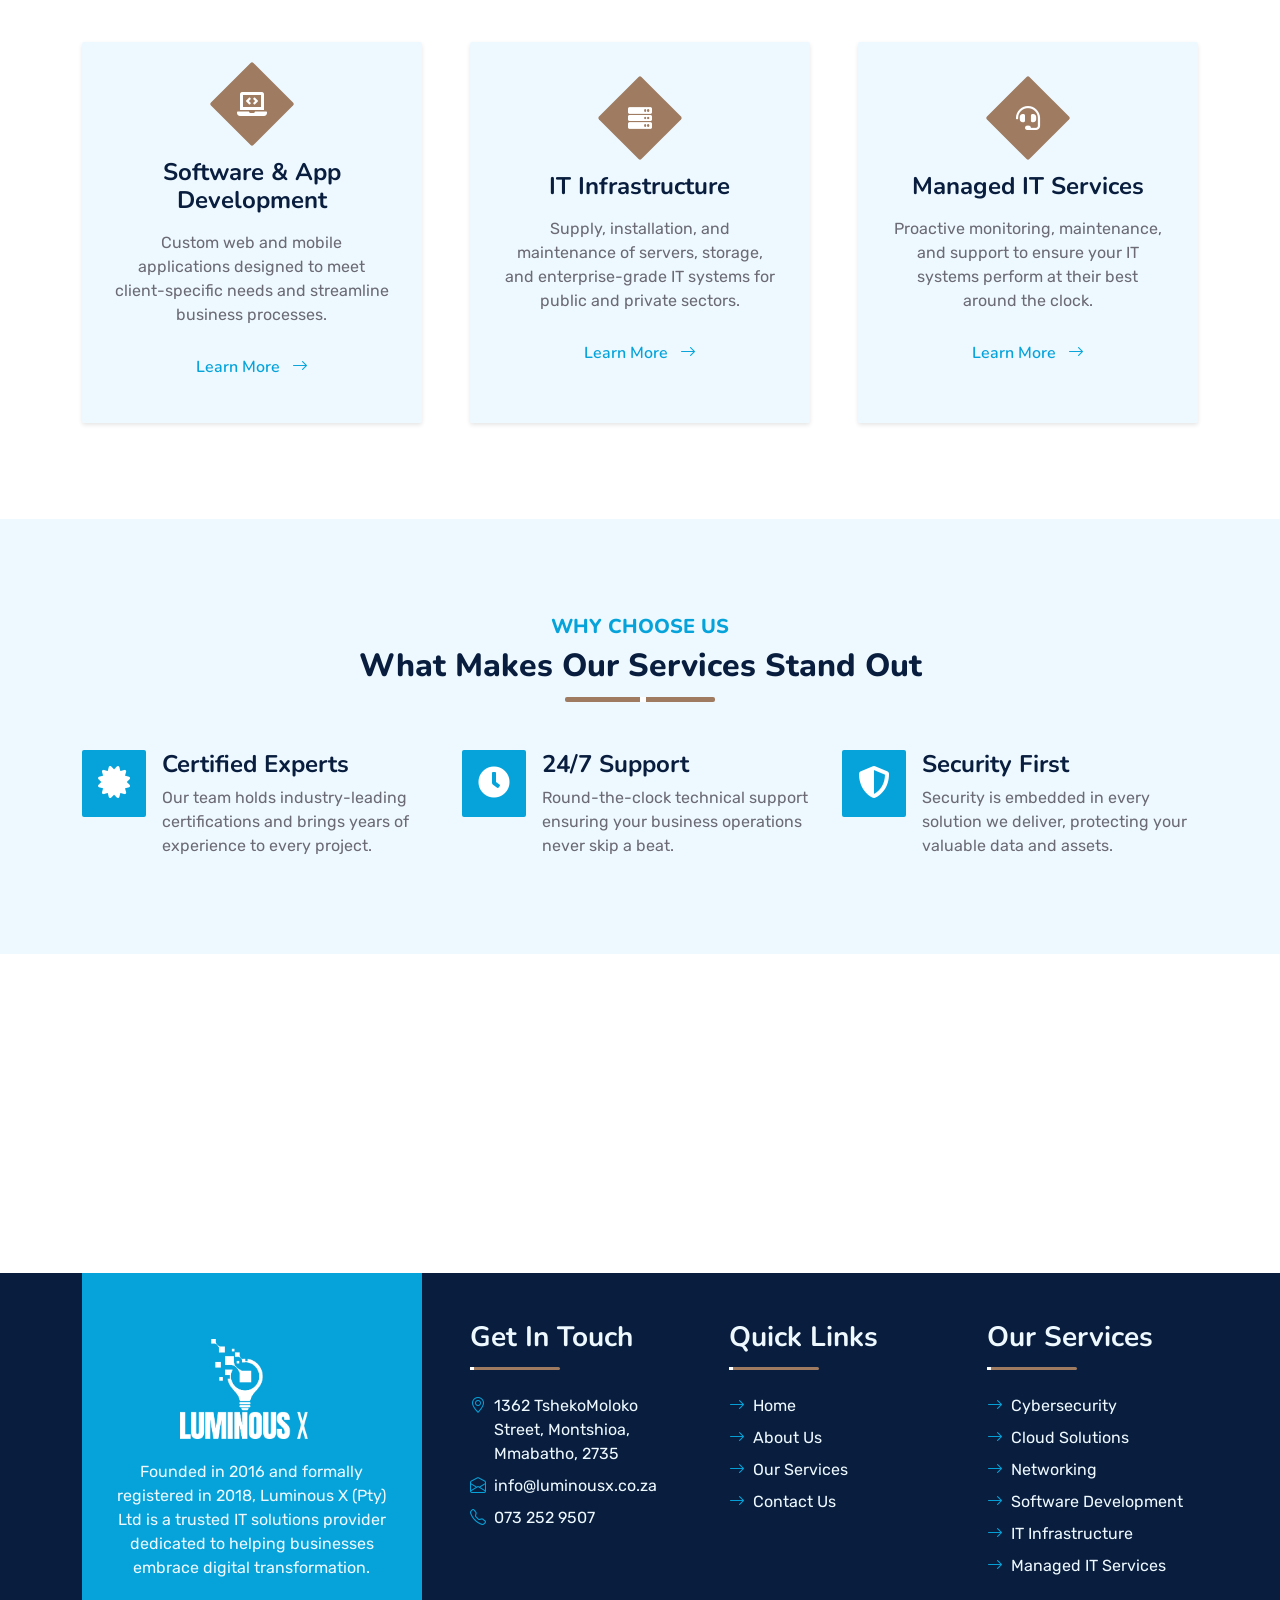
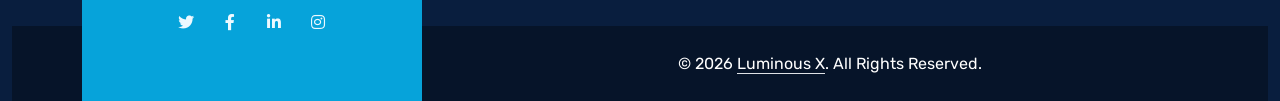
<file: service.html>
<!DOCTYPE html>
<html lang="en">

<head>
    <meta charset="utf-8">
    <meta http-equiv="X-UA-Compatible" content="IE=edge">
    <title>Our IT Services | Luminous X - Cybersecurity, Cloud & IT Solutions</title>
    
    <!-- SEO Meta Tags -->
    <meta name="description" content="Comprehensive IT solutions including cybersecurity, cloud computing, networking, software development, IT infrastructure, and managed services for businesses in South Africa.">
    <meta name="keywords" content="IT services South Africa, cybersecurity services, cloud solutions, networking services, software development, managed IT services, Mmabatho IT company">
    <meta name="author" content="Luminous X (Pty) Ltd">
    <meta name="robots" content="index, follow">
    
    <!-- Viewport for Responsive Design -->
    <meta name="viewport" content="width=device-width, initial-scale=1.0, viewport-fit=cover">
    
    <!-- Theme Color for Mobile Browsers -->
    <meta name="theme-color" content="#06A3DA">
    
    <!-- Open Graph Meta Tags -->
    <meta property="og:title" content="IT Services | Luminous X - Technology Solutions for Business">
    <meta property="og:description" content="Explore our comprehensive IT services including cybersecurity, cloud solutions, networking, and managed IT support.">
    <meta property="og:image" content="img/og-image.jpg">
    <meta property="og:url" content="https://www.luminousx.co.za/service.html">
    <meta property="og:type" content="website">
    
    <!-- Twitter Card Meta Tags -->
    <meta name="twitter:card" content="summary_large_image">
    <meta name="twitter:title" content="Luminous X IT Services">
    <meta name="twitter:description" content="Comprehensive technology solutions for your business">
    
    <!-- Canonical URL -->
    <link rel="canonical" href="https://www.luminousx.co.za/service.html">
    
    <!-- Favicon -->
    <link rel="icon" type="image/x-icon" href="img/favicon.ico">
    <link rel="apple-touch-icon" sizes="180x180" href="img/apple-touch-icon.png">
    
    <!-- Preconnect to External Resources -->
    <link rel="preconnect" href="https://fonts.googleapis.com">
    <link rel="preconnect" href="https://fonts.gstatic.com" crossorigin>
    
    <!-- Google Web Fonts -->
    <link href="https://fonts.googleapis.com/css2?family=Nunito:wght@400;600;700;800&family=Rubik:wght@400;500;600;700&display=swap" rel="stylesheet">
    
    <!-- Icon Font Stylesheet -->
    <link href="https://cdnjs.cloudflare.com/ajax/libs/font-awesome/5.10.0/css/all.min.css" rel="stylesheet">
    <link href="https://cdn.jsdelivr.net/npm/bootstrap-icons@1.4.1/font/bootstrap-icons.css" rel="stylesheet">
    
    <!-- Libraries Stylesheet -->
    <link href="lib/owlcarousel/assets/owl.carousel.min.css" rel="stylesheet">
    <link href="lib/animate/animate.min.css" rel="stylesheet">
    
    <!-- Customized Bootstrap Stylesheet -->
    <link href="css/bootstrap.min.css" rel="stylesheet">
    
    <!-- Template Stylesheet -->
    <link href="css/style.css" rel="stylesheet">
    
    <!-- Additional Services Page CSS -->
    <style>
        /* Service card enhancements */
        .service-item {
            transition: all 0.3s ease;
            cursor: pointer;
            position: relative;
            overflow: hidden;
            height: 100%;
            padding: 2rem;
        }
        
        .service-item::before {
            content: '';
            position: absolute;
            top: 0;
            left: -100%;
            width: 100%;
            height: 100%;
            background: linear-gradient(90deg, transparent, rgba(6, 163, 218, 0.1), transparent);
            transition: left 0.5s ease;
        }
        
        .service-item:hover::before {
            left: 100%;
        }
        
        .service-item:hover {
            transform: translateY(-10px);
            box-shadow: 0 15px 40px rgba(0, 0, 0, 0.1);
        }
        
        .service-icon {
            transition: all 0.3s ease;
        }
        
        .service-item:hover .service-icon {
            transform: rotate(0deg) scale(1.1);
            border-radius: 50%;
        }
        
        /* Service detail modal styles */
        .service-detail-modal .modal-dialog {
            max-width: 800px;
        }
        
        .service-feature-list {
            list-style: none;
            padding-left: 0;
        }
        
        .service-feature-list li {
            padding: 0.5rem 0;
            border-bottom: 1px solid #e9ecef;
        }
        
        .service-feature-list li:last-child {
            border-bottom: none;
        }
        
        .service-feature-list i {
            color: var(--primary);
            margin-right: 10px;
        }
        
        /* CTA Section */
        .cta-section {
            background: linear-gradient(135deg, var(--primary) 0%, var(--primary-dark) 100%);
            position: relative;
            overflow: hidden;
        }
        
        .cta-section::before {
            content: '';
            position: absolute;
            top: 0;
            left: 0;
            right: 0;
            bottom: 0;
            background: url('data:image/svg+xml,<svg xmlns="http://www.w3.org/2000/svg" viewBox="0 0 1440 320"><path fill="rgba(255,255,255,0.1)" d="M0,96L48,112C96,128,192,160,288,160C384,160,480,128,576,122.7C672,117,768,139,864,154.7C960,171,1056,181,1152,165.3C1248,149,1344,107,1392,85.3L1440,64L1440,320L1392,320C1344,320,1248,320,1152,320C1056,320,960,320,864,320C768,320,672,320,576,320C480,320,384,320,288,320C192,320,96,320,48,320L0,320Z"></path></svg>') no-repeat bottom;
            background-size: cover;
            opacity: 0.1;
        }
        
        /* Pricing card */
        .pricing-card {
            transition: all 0.3s ease;
        }
        
        .pricing-card:hover {
            transform: translateY(-5px);
        }
        
        .pricing-header {
            background: linear-gradient(135deg, var(--primary) 0%, var(--primary-dark) 100%);
            color: white;
            padding: 2rem;
            border-radius: 0.5rem 0.5rem 0 0;
        }
        
        /* Stats counter */
        .stat-counter {
            font-size: 2.5rem;
            font-weight: 800;
            color: var(--primary);
        }
        
        /* Breadcrumb styling */
        .breadcrumb {
            background: transparent;
            padding: 0;
        }
        
        .breadcrumb-item + .breadcrumb-item::before {
            color: white;
        }
        
        /* Skip to content link */
        .skip-to-content {
            position: absolute;
            left: -9999px;
            top: auto;
            width: 1px;
            height: 1px;
            overflow: hidden;
            z-index: 9999;
        }
        
        .skip-to-content:focus {
            left: 50%;
            transform: translateX(-50%);
            width: auto;
            height: auto;
            padding: 10px;
            background: var(--primary);
            color: white;
            text-decoration: none;
        }
        
        /* Responsive adjustments */
        @media (max-width: 768px) {
            .service-item {
                padding: 1.5rem;
            }
            
            .stat-counter {
                font-size: 2rem;
            }
        }
    </style>
    
    <!-- Structured Data for Services -->
    <script type="application/ld+json">
    {
        "@context": "https://schema.org",
        "@type": "ItemList",
        "name": "IT Services Offered by Luminous X",
        "description": "Comprehensive IT solutions for businesses",
        "numberOfItems": 6,
        "itemListElement": [
            {
                "@type": "Service",
                "position": 1,
                "name": "Cybersecurity Services",
                "description": "Advanced security solutions including threat monitoring, compliance, and data protection",
                "provider": {
                    "@type": "LocalBusiness",
                    "name": "Luminous X (Pty) Ltd"
                }
            },
            {
                "@type": "Service",
                "position": 2,
                "name": "Cloud Solutions",
                "description": "Design, migration, and management of secure cloud platforms",
                "provider": {
                    "@type": "LocalBusiness",
                    "name": "Luminous X (Pty) Ltd"
                }
            },
            {
                "@type": "Service",
                "position": 3,
                "name": "Networking & Connectivity",
                "description": "End-to-end LAN, WAN, and wireless network solutions",
                "provider": {
                    "@type": "LocalBusiness",
                    "name": "Luminous X (Pty) Ltd"
                }
            },
            {
                "@type": "Service",
                "position": 4,
                "name": "Software & App Development",
                "description": "Custom web and mobile applications",
                "provider": {
                    "@type": "LocalBusiness",
                    "name": "Luminous X (Pty) Ltd"
                }
            },
            {
                "@type": "Service",
                "position": 5,
                "name": "IT Infrastructure",
                "description": "Supply, installation, and maintenance of enterprise-grade IT systems",
                "provider": {
                    "@type": "LocalBusiness",
                    "name": "Luminous X (Pty) Ltd"
                }
            },
            {
                "@type": "Service",
                "position": 6,
                "name": "Managed IT Services",
                "description": "Proactive monitoring, maintenance, and support",
                "provider": {
                    "@type": "LocalBusiness",
                    "name": "Luminous X (Pty) Ltd"
                }
            }
        ]
    }
    </script>
</head>

<body>
    <!-- Skip to Content Link for Accessibility -->
    <a href="#main-content" class="skip-to-content">Skip to main content</a>
    
    <!-- Spinner Start -->
    <div id="spinner" class="show bg-white position-fixed translate-middle w-100 vh-100 top-50 start-50 d-flex align-items-center justify-content-center" role="status" aria-label="Loading">
        <div class="spinner" aria-hidden="true"></div>
        <span class="visually-hidden">Loading...</span>
    </div>
    <!-- Spinner End -->

    <!-- Topbar Start -->
    <div class="container-fluid bg-dark px-5 d-none d-lg-block" role="complementary" aria-label="Contact information bar">
        <div class="row gx-0">
            <div class="col-lg-8 text-center text-lg-start mb-2 mb-lg-0">
                <div class="d-inline-flex align-items-center" style="height: 45px;">
                    <small class="me-3 text-light">
                        <i class="fa fa-map-marker-alt me-2" aria-hidden="true"></i>
                        <span>1362 TshekoMoloko Street, Montshioa, Mmabatho, 2735</span>
                    </small>
                    <small class="me-3 text-light">
                        <i class="fa fa-phone-alt me-2" aria-hidden="true"></i>
                        <a href="tel:+27732529507" class="text-light text-decoration-none">073 252 9507</a>
                    </small>
                    <small class="text-light">
                        <i class="fa fa-envelope-open me-2" aria-hidden="true"></i>
                        <a href="mailto:info@luminousx.co.za" class="text-light text-decoration-none">info@luminousx.co.za</a>
                    </small>
                </div>
            </div>
            <div class="col-lg-4 text-center text-lg-end">
                <div class="d-inline-flex align-items-center" style="height: 45px;" role="list" aria-label="Social media links">
                    <a class="btn btn-sm btn-outline-light btn-sm-square rounded-circle me-2" href="#" aria-label="Follow us on Twitter" rel="noopener noreferrer">
                        <i class="fab fa-twitter fw-normal" aria-hidden="true"></i>
                    </a>
                    <a class="btn btn-sm btn-outline-light btn-sm-square rounded-circle me-2" href="#" aria-label="Follow us on Facebook" rel="noopener noreferrer">
                        <i class="fab fa-facebook-f fw-normal" aria-hidden="true"></i>
                    </a>
                    <a class="btn btn-sm btn-outline-light btn-sm-square rounded-circle me-2" href="#" aria-label="Connect on LinkedIn" rel="noopener noreferrer">
                        <i class="fab fa-linkedin-in fw-normal" aria-hidden="true"></i>
                    </a>
                    <a class="btn btn-sm btn-outline-light btn-sm-square rounded-circle me-2" href="#" aria-label="Follow us on Instagram" rel="noopener noreferrer">
                        <i class="fab fa-instagram fw-normal" aria-hidden="true"></i>
                    </a>
                    <a class="btn btn-sm btn-outline-light btn-sm-square rounded-circle" href="#" aria-label="Subscribe on YouTube" rel="noopener noreferrer">
                        <i class="fab fa-youtube fw-normal" aria-hidden="true"></i>
                    </a>
                </div>
            </div>
        </div>
    </div>
    <!-- Topbar End -->

    <!-- Navbar Start -->
    <div class="container-fluid position-relative p-0">
        <nav class="navbar navbar-expand-lg navbar-dark px-5 py-3 py-lg-0" aria-label="Main navigation">
            <a href="index.html" class="navbar-brand p-0">
                <h1 class="m-0">
                    <i class="fa fa-lightbulb me-2" aria-hidden="true"></i>
                    <span>Luminous X</span>
                </h1>
            </a>
            <button class="navbar-toggler" type="button" data-bs-toggle="collapse" data-bs-target="#navbarCollapse" 
                    aria-controls="navbarCollapse" aria-expanded="false" aria-label="Toggle navigation">
                <span class="fa fa-bars" aria-hidden="true"></span>
            </button>
            <div class="collapse navbar-collapse" id="navbarCollapse">
                <div class="navbar-nav ms-auto py-0" role="list">
                    <a href="index.html" class="nav-item nav-link" role="listitem">Home</a>
                    <a href="about.html" class="nav-item nav-link" role="listitem">About</a>
                    <a href="service.html" class="nav-item nav-link active" aria-current="page" role="listitem">Services</a>               
                    <a href="contact.html" class="nav-item nav-link" role="listitem">Contact</a>
                </div>
                <a href="tel:+27732529507" class="btn btn-primary py-2 px-4 ms-3" aria-label="Call us now">
                    <i class="fa fa-phone-alt me-2" aria-hidden="true"></i>Call Us Now
                </a>
            </div>
        </nav>

        <!-- Page Header -->
        <div class="container-fluid bg-primary py-5 bg-header" style="margin-bottom: 90px;">
            <div class="row py-5">
                <div class="col-12 pt-lg-5 mt-lg-5 text-center">
                    <h1 class="display-4 text-white animated zoomIn">Our Services</h1>
                    <nav aria-label="breadcrumb">
                        <ol class="breadcrumb justify-content-center">
                            <li class="breadcrumb-item">
                                <a href="index.html" class="h5 text-white">Home</a>
                            </li>
                            <li class="breadcrumb-item">
                                <i class="far fa-circle text-white px-2" aria-hidden="true"></i>
                                <span class="h5 text-white" aria-current="page">Services</span>
                            </li>
                        </ol>
                    </nav>
                </div>
            </div>
        </div>
    </div>
    <!-- Navbar End -->

    <!-- Main Content -->
    <main id="main-content">
        <!-- Service Stats Section -->
        <div class="container-fluid py-5 wow fadeInUp" data-wow-delay="0.1s">
            <div class="container py-5">
                <div class="row g-4 text-center">
                    <div class="col-lg-3 col-md-6">
                        <div class="bg-light rounded p-4">
                            <div class="stat-counter" data-toggle="counter-up">100</div>
                            <p class="mb-0">+ Projects Completed</p>
                        </div>
                    </div>
                    <div class="col-lg-3 col-md-6">
                        <div class="bg-light rounded p-4">
                            <div class="stat-counter" data-toggle="counter-up">50</div>
                            <p class="mb-0">Happy Clients</p>
                        </div>
                    </div>
                    <div class="col-lg-3 col-md-6">
                        <div class="bg-light rounded p-4">
                            <div class="stat-counter" data-toggle="counter-up">24</div>
                            <p class="mb-0">/7 Support</p>
                        </div>
                    </div>
                    <div class="col-lg-3 col-md-6">
                        <div class="bg-light rounded p-4">
                            <div class="stat-counter" data-toggle="counter-up">6</div>
                            <p class="mb-0">Service Categories</p>
                        </div>
                    </div>
                </div>
            </div>
        </div>

        <!-- Services Start --> 
        <div class="container-fluid py-5 wow fadeInUp" data-wow-delay="0.1s">
            <div class="container py-5">
                <div class="section-title text-center position-relative pb-3 mb-5 mx-auto" style="max-width: 600px;">
                    <h5 class="fw-bold text-primary text-uppercase">Our Services</h5>
                    <h2 class="mb-0">Comprehensive IT Solutions Tailored for Your Business</h2>
                    <p class="mt-3">We deliver cutting-edge technology solutions to help your business thrive in the digital age.</p>
                </div>
                <div class="row g-5">
                    <!-- Service 1: Cybersecurity -->
                    <div class="col-lg-4 col-md-6 wow zoomIn" data-wow-delay="0.3s">
                        <div class="service-item bg-light rounded d-flex flex-column align-items-center justify-content-center text-center h-100" data-service="cybersecurity">
                            <div class="service-icon">
                                <i class="fa fa-shield-alt text-white" aria-hidden="true"></i>
                            </div>
                            <h3 class="mb-3 h4">Cybersecurity Services</h3>
                            <p class="m-0">Protecting your business with advanced security solutions, including threat monitoring, compliance, and data protection.</p>
                            <button class="btn btn-link text-primary mt-3 service-detail-btn" data-service="cybersecurity">
                                Learn More <i class="bi bi-arrow-right ms-1" aria-hidden="true"></i>
                            </button>
                        </div>
                    </div>

                    <!-- Service 2: Cloud Solutions -->
                    <div class="col-lg-4 col-md-6 wow zoomIn" data-wow-delay="0.6s">
                        <div class="service-item bg-light rounded d-flex flex-column align-items-center justify-content-center text-center h-100" data-service="cloud">
                            <div class="service-icon">
                                <i class="fa fa-cloud text-white" aria-hidden="true"></i>
                            </div>
                            <h3 class="mb-3 h4">Cloud Solutions</h3>
                            <p class="m-0">Design, migration, and management of secure cloud platforms to enable flexibility, scalability, and cost efficiency.</p>
                            <button class="btn btn-link text-primary mt-3 service-detail-btn" data-service="cloud">
                                Learn More <i class="bi bi-arrow-right ms-1" aria-hidden="true"></i>
                            </button>
                        </div>
                    </div>

                    <!-- Service 3: Networking -->
                    <div class="col-lg-4 col-md-6 wow zoomIn" data-wow-delay="0.9s">
                        <div class="service-item bg-light rounded d-flex flex-column align-items-center justify-content-center text-center h-100" data-service="networking">
                            <div class="service-icon">
                                <i class="fa fa-network-wired text-white" aria-hidden="true"></i>
                            </div>
                            <h3 class="mb-3 h4">Networking & Connectivity</h3>
                            <p class="m-0">End-to-end LAN, WAN, and wireless network solutions that ensure your business stays connected at all times.</p>
                            <button class="btn btn-link text-primary mt-3 service-detail-btn" data-service="networking">
                                Learn More <i class="bi bi-arrow-right ms-1" aria-hidden="true"></i>
                            </button>
                        </div>
                    </div>

                    <!-- Service 4: Software Development -->
                    <div class="col-lg-4 col-md-6 wow zoomIn" data-wow-delay="0.3s">
                        <div class="service-item bg-light rounded d-flex flex-column align-items-center justify-content-center text-center h-100" data-service="software">
                            <div class="service-icon">
                                <i class="fa fa-laptop-code text-white" aria-hidden="true"></i>
                            </div>
                            <h3 class="mb-3 h4">Software & App Development</h3>
                            <p class="m-0">Custom web and mobile applications designed to meet client-specific needs and streamline business processes.</p>
                            <button class="btn btn-link text-primary mt-3 service-detail-btn" data-service="software">
                                Learn More <i class="bi bi-arrow-right ms-1" aria-hidden="true"></i>
                            </button>
                        </div>
                    </div>

                    <!-- Service 5: IT Infrastructure -->
                    <div class="col-lg-4 col-md-6 wow zoomIn" data-wow-delay="0.6s">
                        <div class="service-item bg-light rounded d-flex flex-column align-items-center justify-content-center text-center h-100" data-service="infrastructure">
                            <div class="service-icon">
                                <i class="fa fa-server text-white" aria-hidden="true"></i>
                            </div>
                            <h3 class="mb-3 h4">IT Infrastructure</h3>
                            <p class="m-0">Supply, installation, and maintenance of servers, storage, and enterprise-grade IT systems for public and private sectors.</p>
                            <button class="btn btn-link text-primary mt-3 service-detail-btn" data-service="infrastructure">
                                Learn More <i class="bi bi-arrow-right ms-1" aria-hidden="true"></i>
                            </button>
                        </div>
                    </div>

                    <!-- Service 6: Managed IT Services -->
                    <div class="col-lg-4 col-md-6 wow zoomIn" data-wow-delay="0.9s">
                        <div class="service-item bg-light rounded d-flex flex-column align-items-center justify-content-center text-center h-100" data-service="managed">
                            <div class="service-icon">
                                <i class="fa fa-headset text-white" aria-hidden="true"></i>
                            </div>
                            <h3 class="mb-3 h4">Managed IT Services</h3>
                            <p class="m-0">Proactive monitoring, maintenance, and support to ensure your IT systems perform at their best around the clock.</p>
                            <button class="btn btn-link text-primary mt-3 service-detail-btn" data-service="managed">
                                Learn More <i class="bi bi-arrow-right ms-1" aria-hidden="true"></i>
                            </button>
                        </div>
                    </div>
                </div>
            </div>
        </div>
        <!-- Services End -->

        <!-- Why Choose Our Services Section -->
        <div class="container-fluid py-5 wow fadeInUp bg-light" data-wow-delay="0.1s">
            <div class="container py-5">
                <div class="section-title text-center position-relative pb-3 mb-5 mx-auto" style="max-width: 600px;">
                    <h5 class="fw-bold text-primary text-uppercase">Why Choose Us</h5>
                    <h2 class="mb-0">What Makes Our Services Stand Out</h2>
                </div>
                <div class="row g-4">
                    <div class="col-lg-4 col-md-6">
                        <div class="d-flex align-items-start">
                            <div class="bg-primary rounded p-3 me-3">
                                <i class="fa fa-certificate text-white fa-2x" aria-hidden="true"></i>
                            </div>
                            <div>
                                <h4>Certified Experts</h4>
                                <p class="mb-0">Our team holds industry-leading certifications and brings years of experience to every project.</p>
                            </div>
                        </div>
                    </div>
                    <div class="col-lg-4 col-md-6">
                        <div class="d-flex align-items-start">
                            <div class="bg-primary rounded p-3 me-3">
                                <i class="fa fa-clock text-white fa-2x" aria-hidden="true"></i>
                            </div>
                            <div>
                                <h4>24/7 Support</h4>
                                <p class="mb-0">Round-the-clock technical support ensuring your business operations never skip a beat.</p>
                            </div>
                        </div>
                    </div>
                    <div class="col-lg-4 col-md-6">
                        <div class="d-flex align-items-start">
                            <div class="bg-primary rounded p-3 me-3">
                                <i class="fa fa-shield-alt text-white fa-2x" aria-hidden="true"></i>
                            </div>
                            <div>
                                <h4>Security First</h4>
                                <p class="mb-0">Security is embedded in every solution we deliver, protecting your valuable data and assets.</p>
                            </div>
                        </div>
                    </div>
                </div>
            </div>
        </div>

        <!-- CTA Section -->
        <div class="container-fluid cta-section py-5 wow fadeInUp" data-wow-delay="0.1s">
            <div class="container py-5">
                <div class="row align-items-center">
                    <div class="col-lg-8 text-center text-lg-start mb-4 mb-lg-0">
                        <h2 class="text-white mb-3">Ready to Transform Your Business?</h2>
                        <p class="text-white mb-0 opacity-90">Let's discuss how our IT solutions can help you achieve your business goals.</p>
                    </div>
                    <div class="col-lg-4 text-center text-lg-end">
                        <a href="contact.html" class="btn btn-light btn-lg py-3 px-5 animated zoomIn">
                            Get Started <i class="bi bi-arrow-right ms-2" aria-hidden="true"></i>
                        </a>
                    </div>
                </div>
            </div>
        </div>
    </main>

    <!-- Service Detail Modals -->
    <!-- Cybersecurity Modal -->
    <div class="modal fade service-detail-modal" id="cybersecurityModal" tabindex="-1" aria-labelledby="cybersecurityModalLabel" aria-hidden="true">
        <div class="modal-dialog modal-dialog-scrollable">
            <div class="modal-content">
                <div class="modal-header bg-primary text-white">
                    <h5 class="modal-title" id="cybersecurityModalLabel">
                        <i class="fa fa-shield-alt me-2"></i>Cybersecurity Services
                    </h5>
                    <button type="button" class="btn-close btn-close-white" data-bs-dismiss="modal" aria-label="Close"></button>
                </div>
                <div class="modal-body">
                    <h6>Comprehensive Security Solutions</h6>
                    <p>Protect your business from evolving cyber threats with our comprehensive security services.</p>
                    <ul class="service-feature-list">
                        <li><i class="fa fa-check-circle"></i> 24/7 Threat Monitoring and Response</li>
                        <li><i class="fa fa-check-circle"></i> Vulnerability Assessments and Penetration Testing</li>
                        <li><i class="fa fa-check-circle"></i> Compliance Management (POPIA, GDPR, ISO)</li>
                        <li><i class="fa fa-check-circle"></i> Data Encryption and Protection</li>
                        <li><i class="fa fa-check-circle"></i> Security Awareness Training</li>
                        <li><i class="fa fa-check-circle"></i> Incident Response and Recovery</li>
                    </ul>
                    <div class="alert alert-info mt-3">
                        <i class="fa fa-info-circle me-2"></i>
                        Get a free security assessment for your business today.
                    </div>
                </div>
                <div class="modal-footer">
                    <a href="contact.html" class="btn btn-primary">Request a Quote</a>
                    <button type="button" class="btn btn-secondary" data-bs-dismiss="modal">Close</button>
                </div>
            </div>
        </div>
    </div>

    <!-- Cloud Solutions Modal -->
    <div class="modal fade service-detail-modal" id="cloudModal" tabindex="-1" aria-labelledby="cloudModalLabel" aria-hidden="true">
        <div class="modal-dialog modal-dialog-scrollable">
            <div class="modal-content">
                <div class="modal-header bg-primary text-white">
                    <h5 class="modal-title" id="cloudModalLabel">
                        <i class="fa fa-cloud me-2"></i>Cloud Solutions
                    </h5>
                    <button type="button" class="btn-close btn-close-white" data-bs-dismiss="modal" aria-label="Close"></button>
                </div>
                <div class="modal-body">
                    <h6>Flexible, Scalable Cloud Solutions</h6>
                    <p>Leverage the power of cloud computing to drive innovation and reduce costs.</p>
                    <ul class="service-feature-list">
                        <li><i class="fa fa-check-circle"></i> Cloud Migration Strategy and Execution</li>
                        <li><i class="fa fa-check-circle"></i> Hybrid and Multi-Cloud Management</li>
                        <li><i class="fa fa-check-circle"></i> Infrastructure as a Service (IaaS)</li>
                        <li><i class="fa fa-check-circle"></i> Platform as a Service (PaaS)</li>
                        <li><i class="fa fa-check-circle"></i> Cloud Security and Compliance</li>
                        <li><i class="fa fa-check-circle"></i> Cost Optimization and Management</li>
                    </ul>
                </div>
                <div class="modal-footer">
                    <a href="contact.html" class="btn btn-primary">Request a Quote</a>
                    <button type="button" class="btn btn-secondary" data-bs-dismiss="modal">Close</button>
                </div>
            </div>
        </div>
    </div>

    <!-- Additional modals for other services would follow similar pattern -->
    <!-- (Networking, Software Development, IT Infrastructure, Managed IT Services) -->

    <!-- Footer Start -->
    <footer class="container-fluid bg-dark text-light mt-5 wow fadeInUp" data-wow-delay="0.1s" role="contentinfo">
        <div class="container">
            <div class="row gx-5">
                <div class="col-lg-4 col-md-6 footer-about">
                    <div class="d-flex flex-column align-items-center justify-content-center text-center h-100 bg-primary p-4">
                        <a href="index.html" class="navbar-brand">
                            <img src="img/logo-white.png" alt="Luminous X Logo" class="logo" style="height: 100px;" loading="lazy">
                        </a>
                        <p class="mt-3 mb-4">Founded in 2016 and formally registered in 2018, Luminous X (Pty) Ltd is a trusted IT solutions provider dedicated to helping businesses embrace digital transformation.</p>
                        <div class="d-flex">
                            <a class="btn btn-outline-light btn-square me-2" href="#" aria-label="Follow us on Twitter">
                                <i class="fab fa-twitter" aria-hidden="true"></i>
                            </a>
                            <a class="btn btn-outline-light btn-square me-2" href="#" aria-label="Follow us on Facebook">
                                <i class="fab fa-facebook-f" aria-hidden="true"></i>
                            </a>
                            <a class="btn btn-outline-light btn-square me-2" href="#" aria-label="Connect on LinkedIn">
                                <i class="fab fa-linkedin-in" aria-hidden="true"></i>
                            </a>
                            <a class="btn btn-outline-light btn-square" href="#" aria-label="Follow us on Instagram">
                                <i class="fab fa-instagram" aria-hidden="true"></i>
                            </a>
                        </div>
                    </div>
                </div>
                <div class="col-lg-8 col-md-6">
                    <div class="row gx-5">
                        <div class="col-lg-4 col-md-12 pt-5 mb-5">
                            <div class="section-title section-title-sm position-relative pb-3 mb-4">
                                <h3 class="text-light mb-0">Get In Touch</h3>
                            </div>
                            <div class="d-flex mb-2">
                                <i class="bi bi-geo-alt text-primary me-2" aria-hidden="true"></i>
                                <p class="mb-0">1362 TshekoMoloko Street, Montshioa, Mmabatho, 2735</p>
                            </div>
                            <div class="d-flex mb-2">
                                <i class="bi bi-envelope-open text-primary me-2" aria-hidden="true"></i>
                                <a href="mailto:info@luminousx.co.za" class="text-light text-decoration-none">info@luminousx.co.za</a>
                            </div>
                            <div class="d-flex mb-2">
                                <i class="bi bi-telephone text-primary me-2" aria-hidden="true"></i>
                                <a href="tel:+27732529507" class="text-light text-decoration-none">073 252 9507</a>
                            </div>
                        </div>
                        <div class="col-lg-4 col-md-12 pt-0 pt-lg-5 mb-5">
                            <div class="section-title section-title-sm position-relative pb-3 mb-4">
                                <h3 class="text-light mb-0">Quick Links</h3>
                            </div>
                            <div class="link-animated d-flex flex-column justify-content-start" role="list">
                                <a class="text-light mb-2" href="index.html" role="listitem">
                                    <i class="bi bi-arrow-right text-primary me-2" aria-hidden="true"></i>Home
                                </a>
                                <a class="text-light mb-2" href="about.html" role="listitem">
                                    <i class="bi bi-arrow-right text-primary me-2" aria-hidden="true"></i>About Us
                                </a>
                                <a class="text-light mb-2" href="service.html" role="listitem">
                                    <i class="bi bi-arrow-right text-primary me-2" aria-hidden="true"></i>Our Services
                                </a>
                                <a class="text-light" href="contact.html" role="listitem">
                                    <i class="bi bi-arrow-right text-primary me-2" aria-hidden="true"></i>Contact Us
                                </a>
                            </div>
                        </div>
                        <div class="col-lg-4 col-md-12 pt-0 pt-lg-5 mb-5">
                            <div class="section-title section-title-sm position-relative pb-3 mb-4">
                                <h3 class="text-light mb-0">Our Services</h3>
                            </div>
                            <div class="link-animated d-flex flex-column justify-content-start" role="list">
                                <a class="text-light mb-2" href="service.html#cybersecurity" role="listitem">
                                    <i class="bi bi-arrow-right text-primary me-2" aria-hidden="true"></i>Cybersecurity
                                </a>
                                <a class="text-light mb-2" href="service.html#cloud" role="listitem">
                                    <i class="bi bi-arrow-right text-primary me-2" aria-hidden="true"></i>Cloud Solutions
                                </a>
                                <a class="text-light mb-2" href="service.html#networking" role="listitem">
                                    <i class="bi bi-arrow-right text-primary me-2" aria-hidden="true"></i>Networking
                                </a>
                                <a class="text-light mb-2" href="service.html#software" role="listitem">
                                    <i class="bi bi-arrow-right text-primary me-2" aria-hidden="true"></i>Software Development
                                </a>
                                <a class="text-light mb-2" href="service.html#infrastructure" role="listitem">
                                    <i class="bi bi-arrow-right text-primary me-2" aria-hidden="true"></i>IT Infrastructure
                                </a>
                                <a class="text-light" href="service.html#managed" role="listitem">
                                    <i class="bi bi-arrow-right text-primary me-2" aria-hidden="true"></i>Managed IT Services
                                </a>
                            </div>
                        </div>
                    </div>
                </div>
            </div>
        </div>
        <div class="container-fluid text-white" style="background: #061429;">
            <div class="container text-center">
                <div class="row justify-content-end">
                    <div class="col-lg-8 col-md-6">
                        <div class="d-flex align-items-center justify-content-center" style="min-height: 75px;">
                            <p class="mb-0">
                                &copy; <span id="currentYear"></span> <a class="text-white border-bottom" href="#">Luminous X</a>. All Rights Reserved.
                            </p>
                        </div>
                    </div>
                </div>
            </div>
        </div>
    </footer>
    <!-- Footer End -->

    <!-- Back to Top Button -->
    <a href="#" class="btn btn-lg btn-primary btn-lg-square rounded back-to-top" aria-label="Back to top" role="button">
        <i class="bi bi-arrow-up" aria-hidden="true"></i>
    </a>

    <!-- JavaScript Libraries -->
    <script src="https://code.jquery.com/jquery-3.4.1.min.js" defer></script>
    <script src="https://cdn.jsdelivr.net/npm/bootstrap@5.0.0/dist/js/bootstrap.bundle.min.js" defer></script>
    <script src="lib/wow/wow.min.js" defer></script>
    <script src="lib/easing/easing.min.js" defer></script>
    <script src="lib/waypoints/waypoints.min.js" defer></script>
    <script src="lib/counterup/counterup.min.js" defer></script>
    <script src="lib/owlcarousel/owl.carousel.min.js" defer></script>

    <!-- Template Javascript -->
    <script src="js/main.js" defer></script>
    
    <!-- Services Page JavaScript -->
    <script>
        // Dynamic copyright year
        document.addEventListener('DOMContentLoaded', function() {
            const yearElement = document.getElementById('currentYear');
            if (yearElement) {
                yearElement.textContent = new Date().getFullYear();
            }
            
            // Initialize WOW.js with reduced motion check
            const prefersReducedMotion = window.matchMedia('(prefers-reduced-motion: reduce)').matches;
            if (!prefersReducedMotion && typeof WOW !== 'undefined') {
                new WOW().init();
            }
            
            // Initialize counter up
            if (typeof $.fn.counterUp !== 'undefined') {
                $('[data-toggle="counter-up"]').counterUp({
                    delay: 10,
                    time: 2000
                });
            }
            
            // Service detail modal handlers
            const serviceButtons = document.querySelectorAll('.service-detail-btn');
            const modals = {
                cybersecurity: '#cybersecurityModal',
                cloud: '#cloudModal',
                networking: '#networkingModal',
                software: '#softwareModal',
                infrastructure: '#infrastructureModal',
                managed: '#managedModal'
            };
            
            serviceButtons.forEach(button => {
                button.addEventListener('click', function() {
                    const service = this.getAttribute('data-service');
                    const modalId = modals[service];
                    if (modalId) {
                        const modal = new bootstrap.Modal(document.querySelector(modalId));
                        modal.show();
                    }
                });
            });
            
            // Add smooth scroll for anchor links
            document.querySelectorAll('a[href^="#"]').forEach(anchor => {
                anchor.addEventListener('click', function (e) {
                    const target = document.querySelector(this.getAttribute('href'));
                    if (target) {
                        e.preventDefault();
                        target.scrollIntoView({
                            behavior: 'smooth',
                            block: 'start'
                        });
                    }
                });
            });
        });
    </script>
</body>

</html>
</file>
<file: css/style.css>
/* ============================================
   TABLE OF CONTENTS
   ============================================
   1. CSS RESET & GLOBAL VARIABLES
   2. UTILITY CLASSES
   3. ANIMATIONS & KEYFRAMES
   4. SPINNER COMPONENT
   5. TYPOGRAPHY & HEADINGS
   6. BUTTON COMPONENTS
   7. NAVIGATION BAR
   8. CAROUSEL COMPONENT
   9. SECTION TITLES
   10. SERVICE CARDS
   11. TESTIMONIALS
   12. TEAM CARDS
   13. MISCELLANEOUS COMPONENTS
   14. RESPONSIVE UTILITIES
   ============================================ */

/* ========== 1. CSS RESET & GLOBAL VARIABLES ========== */
:root {
    /* Colors - All Blue Removed */
    --primary: #9e7b61;
    --primary-dark: #826349;
    --primary-light: #b89b84;
    --primary-soft: #d4c0b0;
    --secondary: #34AD54;
    --secondary-dark: #2a8a43;
    --light: #EEF9FF;
    --dark: #091E3E;
    --dark-light: #122f5c;
    --gray: #6c757d;
    --gray-light: #e9ecef;
    --white: #ffffff;
    --black: #000000;
    
    /* Typography */
    --font-primary: 'Nunito', sans-serif;
    --font-size-base: 16px;
    --font-size-sm: 14px;
    --font-size-lg: 18px;
    --font-size-xl: 24px;
    --font-size-2xl: 30px;
    --font-size-3xl: 36px;
    
    /* Spacing */
    --spacing-xs: 4px;
    --spacing-sm: 8px;
    --spacing-md: 16px;
    --spacing-lg: 24px;
    --spacing-xl: 32px;
    --spacing-2xl: 48px;
    --spacing-3xl: 64px;
    
    /* Transitions */
    --transition-fast: 0.3s ease;
    --transition-base: 0.5s ease;
    --transition-slow: 0.8s ease;
    
    /* Shadows */
    --shadow-sm: 0 2px 4px rgba(0, 0, 0, 0.1);
    --shadow-md: 0 4px 6px rgba(0, 0, 0, 0.1);
    --shadow-lg: 0 10px 15px rgba(0, 0, 0, 0.1);
    --shadow-xl: 0 20px 25px rgba(0, 0, 0, 0.1);
    
    /* Z-Indices */
    --z-dropdown: 1000;
    --z-sticky: 1020;
    --z-fixed: 1030;
    --z-modal-backdrop: 1040;
    --z-modal: 1050;
    --z-popover: 1060;
    --z-tooltip: 1070;
    --z-toast: 1080;
    --z-spinner: 99999;
}

/* Dark mode support */
@media (prefers-color-scheme: dark) {
    :root {
        --light: #1a1a2e;
        --dark: #eef9ff;
        --gray-light: #2d2d3d;
    }
}

/* Reduced motion preferences */
@media (prefers-reduced-motion: reduce) {
    *,
    *::before,
    *::after {
        animation-duration: 0.01ms !important;
        animation-iteration-count: 1 !important;
        transition-duration: 0.01ms !important;
        scroll-behavior: auto !important;
    }
}

/* ========== 2. UTILITY CLASSES ========== */
/* Text utilities */
.text-primary { color: var(--primary); }
.text-secondary { color: var(--secondary); }
.text-dark { color: var(--dark); }
.text-light { color: var(--light); }
.text-gray { color: var(--gray); }

/* Background utilities */
.bg-primary { background-color: var(--primary); }
.bg-secondary { background-color: var(--secondary); }
.bg-dark { background-color: var(--dark); }
.bg-light { background-color: var(--light); }

/* Spacing utilities */
.m-0 { margin: 0; }
.p-0 { padding: 0; }
.mt-auto { margin-top: auto; }
.mb-auto { margin-bottom: auto; }

/* Display utilities */
.d-none { display: none; }
.d-block { display: block; }
.d-flex { display: flex; }
.d-grid { display: grid; }

/* Flex utilities */
.flex-center {
    display: flex;
    align-items: center;
    justify-content: center;
}

/* ========== 3. ANIMATIONS & KEYFRAMES ========== */

/* 3D Rotate animation for spinner */
@keyframes rotate-plane {
    0% {
        transform: perspective(120px) rotateX(0deg) rotateY(0deg);
    }
    50% {
        transform: perspective(120px) rotateX(-180.1deg) rotateY(0deg);
    }
    100% {
        transform: perspective(120px) rotateX(-180deg) rotateY(-179.9deg);
    }
}

@keyframes slide-line {
    0% { 
        left: 0; 
    } 
    50% { 
        left: 145px; 
    } 
    100% { 
        left: 0; 
    }
}

@keyframes slide-line-center {
    0% { 
        left: 50%; 
        margin-left: -75px; 
    } 
    50% { 
        left: 50%; 
        margin-left: 45px; 
    } 
    100% { 
        left: 50%; 
        margin-left: -75px; 
    }
}

@keyframes slide-line-sm {
    0% { 
        left: 0; 
    } 
    50% { 
        left: 85px; 
    } 
    100% { 
        left: 0; 
    }
}

/* ========== 4. SPINNER COMPONENT ========== */
/**
 * Loading spinner component
 * Usage: Add class 'spinner' to a div, and 'show' to #spinner for visibility
 */
.spinner {
    width: 40px;
    height: 40px;
    background: var(--primary);
    margin: var(--spacing-2xl) auto;
    animation: rotate-plane 1.2s infinite ease-in-out;
}

#spinner {
    position: fixed;
    top: 0;
    left: 0;
    right: 0;
    bottom: 0;
    background: rgba(255, 255, 255, 0.9);
    opacity: 0;
    visibility: hidden;
    transition: opacity var(--transition-base) ease-out, 
                visibility 0s linear var(--transition-base);
    z-index: var(--z-spinner);
}

/* Prevent body scroll when spinner is visible */
body:has(#spinner.show) {
    overflow: hidden;
}

#spinner.show {
    transition: opacity var(--transition-base) ease-out, 
                visibility 0s linear 0s;
    visibility: visible;
    opacity: 1;
}

/* ========== 5. TYPOGRAPHY & HEADINGS ========== */
/* Heading font weights following a consistent scale */
h1, h2, .fw-bold {
    font-weight: 800 !important;
}

h3, h4, .fw-semi-bold {
    font-weight: 700 !important;
}

h5, h6, .fw-medium {
    font-weight: 600 !important;
}

/* Responsive typography */
@media (max-width: 768px) {
    h1 { font-size: 2rem; }
    h2 { font-size: 1.75rem; }
    h3 { font-size: 1.5rem; }
    body { font-size: var(--font-size-sm); }
}

/* ========== 6. BUTTON COMPONENTS ========== */
.btn {
    font-family: var(--font-primary);
    font-weight: 600;
    padding: 0.75rem 1.5rem;
    border-radius: 0.375rem;
    transition: var(--transition-base);
    cursor: pointer;
    border: none;
    display: inline-flex;
    align-items: center;
    gap: var(--spacing-sm);
}

/* Focus states for accessibility */
.btn:focus-visible {
    outline: 2px solid var(--primary);
    outline-offset: 2px;
}

/* Primary button with hover effect */
.btn-primary,
.btn-secondary {
    color: var(--white);
    position: relative;
    overflow: hidden;
    box-shadow: inset 0 0 0 50px transparent;
}

.btn-primary:hover,
.btn-primary:focus-visible {
    box-shadow: inset 0 0 0 50px var(--primary-dark);
    transform: translateY(-2px);
}

.btn-secondary:hover,
.btn-secondary:focus-visible {
    box-shadow: inset 0 0 0 50px var(--secondary-dark);
    transform: translateY(-2px);
}

/* Disabled state */
.btn:disabled,
.btn.disabled {
    opacity: 0.6;
    cursor: not-allowed;
    pointer-events: none;
}

/* Square buttons for icons */
.btn-square {
    width: 36px;
    height: 36px;
    padding: 0;
    display: inline-flex;
    align-items: center;
    justify-content: center;
    border-radius: 0.25rem;
}

.btn-sm-square {
    width: 30px;
    height: 30px;
    padding: 0;
    display: inline-flex;
    align-items: center;
    justify-content: center;
    border-radius: 0.25rem;
}

.btn-lg-square {
    width: 48px;
    height: 48px;
    padding: 0;
    display: inline-flex;
    align-items: center;
    justify-content: center;
    border-radius: 0.375rem;
}

/* ========== 7. NAVIGATION BAR ========== */
.navbar-dark .navbar-nav .nav-link {
    font-family: var(--font-primary);
    position: relative;
    margin-left: var(--spacing-lg);
    padding: 35px 0;
    color: var(--white);
    font-size: var(--font-size-lg);
    font-weight: 600;
    transition: var(--transition-base);
    text-decoration: none;
}

/* Sticky navbar state */
.sticky-top.navbar-dark .navbar-nav .nav-link {
    padding: 20px 0;
    color: var(--dark);
}

.navbar-dark .navbar-nav .nav-link:hover,
.navbar-dark .navbar-nav .nav-link:focus-visible,
.navbar-dark .navbar-nav .nav-link.active {
    color: var(--primary);
}

.navbar-dark .navbar-brand h1 {
    color: var(--white);
    transition: var(--transition-base);
}

/* Toggle button */
.navbar-dark .navbar-toggler {
    color: var(--primary) !important;
    border-color: var(--primary) !important;
}

.navbar-dark .navbar-toggler:focus {
    box-shadow: 0 0 0 2px var(--primary);
}

/* Mobile navigation */
@media (max-width: 991.98px) {
    .sticky-top.navbar-dark {
        position: relative;
        background: var(--white);
    }

    .navbar-dark .navbar-nav .nav-link,
    .navbar-dark .navbar-nav .nav-link.show,
    .sticky-top.navbar-dark .navbar-nav .nav-link {
        padding: 10px 0;
        color: var(--dark);
    }

    .navbar-dark .navbar-brand h1 {
        color: var(--primary);
    }
    
    /* Mobile menu animation */
    .navbar-collapse {
        transition: var(--transition-base);
    }
}

/* Desktop navigation with underline animation */
@media (min-width: 992px) {
    .navbar-dark {
        position: absolute;
        width: 100%;
        top: 0;
        left: 0;
        border-bottom: 1px solid rgba(256, 256, 256, 0.1);
        z-index: var(--z-sticky);
        background: transparent;
    }
    
    .sticky-top.navbar-dark {
        position: fixed;
        background: var(--white);
        animation: slideDown 0.3s ease;
        box-shadow: var(--shadow-md);
    }
    
    @keyframes slideDown {
        from {
            transform: translateY(-100%);
        }
        to {
            transform: translateY(0);
        }
    }

    /* Animated underline effect */
    .navbar-dark .navbar-nav .nav-link::before {
        position: absolute;
        content: "";
        width: 0;
        height: 2px;
        bottom: -1px;
        left: 50%;
        background: var(--primary);
        transition: var(--transition-base);
        transform: translateX(-50%);
    }

    .navbar-dark .navbar-nav .nav-link:hover::before,
    .navbar-dark .navbar-nav .nav-link:focus-visible::before,
    .navbar-dark .navbar-nav .nav-link.active::before {
        width: 100%;
        left: 0;
        transform: translateX(0);
    }

    .navbar-dark .navbar-nav .nav-link.nav-contact::before {
        display: none;
    }

    .sticky-top.navbar-dark .navbar-brand h1 {
        color: var(--primary);
    }
}

/* ========== 8. CAROUSEL COMPONENT ========== */
.carousel-caption {
    top: 0;
    left: 0;
    right: 0;
    bottom: 0;
    background: rgba(9, 30, 62, 0.7);
    z-index: 1;
    display: flex;
    flex-direction: column;
    align-items: center;
    justify-content: center;
}

/* Mobile carousel typography */
@media (max-width: 576px) {
    .carousel-caption h5 {
        font-size: var(--font-size-sm);
        font-weight: 500 !important;
    }

    .carousel-caption h1 {
        font-size: 30px;
        font-weight: 600 !important;
    }
}

.carousel-control-prev,
.carousel-control-next {
    width: 10%;
    opacity: 0;
    transition: var(--transition-base);
}

.carousel:hover .carousel-control-prev,
.carousel:hover .carousel-control-next {
    opacity: 1;
}

.carousel-control-prev-icon,
.carousel-control-next-icon {
    width: 3rem;
    height: 3rem;
    background-size: 60% 60%;
}

/* ========== 9. SECTION TITLES ========== */
/**
 * Section title with animated underline
 * Usage: Add class 'section-title' to heading element
 */
.section-title {
    position: relative;
    padding-bottom: var(--spacing-md);
    margin-bottom: var(--spacing-xl);
}

.section-title::before {
    position: absolute;
    content: "";
    width: 150px;
    height: 5px;
    left: 0;
    bottom: 0;
    background: var(--primary);
    border-radius: 2px;
}

.section-title.text-center::before {
    left: 50%;
    transform: translateX(-50%);
    margin-left: 0;
}

.section-title.section-title-sm::before {
    width: 90px;
    height: 3px;
}

/* Animated indicator */
.section-title::after {
    position: absolute;
    content: "";
    width: 6px;
    height: 5px;
    bottom: 0;
    background: var(--white);
    animation: slide-line 5s infinite linear;
}

.section-title.section-title-sm::after {
    width: 4px;
    height: 3px;
}

.section-title.text-center::after {
    animation: slide-line-center 5s infinite linear;
}

.section-title.section-title-sm::after {
    animation: slide-line-sm 5s infinite linear;
}

/* ========== 10. SERVICE CARDS ========== */
.service-item {
    position: relative;
    min-height: 300px;
    padding: var(--spacing-xl) var(--spacing-lg);
    transition: var(--transition-base);
    background: var(--white);
    border-radius: 0.5rem;
    box-shadow: var(--shadow-sm);
}

.service-item:hover {
    transform: translateY(-5px);
    box-shadow: var(--shadow-lg);
}

.service-item .service-icon {
    margin-bottom: var(--spacing-lg);
    width: 60px;
    height: 60px;
    display: flex;
    align-items: center;
    justify-content: center;
    background: var(--primary);
    border-radius: 2px;
    transform: rotate(-45deg);
    transition: var(--transition-base);
}

.service-item:hover .service-icon {
    transform: rotate(0deg);
    border-radius: 50%;
}

.service-item .service-icon i {
    transform: rotate(45deg);
    font-size: 24px;
    color: var(--white);
}

.service-item a.btn {
    position: absolute;
    width: 60px;
    bottom: -48px;
    left: 50%;
    transform: translateX(-50%);
    opacity: 0;
    transition: var(--transition-base);
}

.service-item:hover a.btn {
    bottom: -24px;
    opacity: 1;
}

/* ========== 11. TESTIMONIALS ========== */
.testimonial-carousel .owl-dots {
    margin-top: var(--spacing-md);
    display: flex;
    align-items: flex-end;
    justify-content: center;
    gap: var(--spacing-sm);
}

.testimonial-carousel .owl-dot {
    position: relative;
    display: inline-block;
    width: 15px;
    height: 15px;
    background: var(--gray-light);
    border-radius: 2px;
    transition: var(--transition-base);
    cursor: pointer;
}

.testimonial-carousel .owl-dot.active {
    width: 30px;
    background: var(--primary);
}

.testimonial-carousel .owl-item.center {
    position: relative;
    z-index: 1;
}

.testimonial-carousel .owl-item .testimonial-item {
    transition: var(--transition-base);
    padding: var(--spacing-lg);
    border-radius: 0.5rem;
}

.testimonial-carousel .owl-item.center .testimonial-item {
    background: var(--white) !important;
    box-shadow: var(--shadow-lg);
    transform: scale(1.05);
}

/* ========== 12. TEAM CARDS ========== */
.team-item {
    position: relative;
    overflow: hidden;
    transition: var(--transition-base);
    border-radius: 0.5rem;
    background: var(--white);
}

.team-social {
    position: absolute;
    width: 100%;
    height: 100%;
    top: 0;
    left: 0;
    display: flex;
    align-items: center;
    justify-content: center;
    gap: var(--spacing-sm);
    transition: var(--transition-base);
    background: transparent;
}

.team-social a.btn {
    transform: translateY(100px);
    opacity: 0;
    transition: all var(--transition-base);
}

.team-item:hover {
    box-shadow: var(--shadow-lg);
}

.team-item:hover .team-social {
    background: rgba(9, 30, 62, 0.7);
}

/* Staggered animation for social icons */
.team-item:hover .team-social a.btn {
    transform: translateY(0);
    opacity: 1;
}

.team-item:hover .team-social a.btn:nth-child(1) { transition-delay: 0s; }
.team-item:hover .team-social a.btn:nth-child(2) { transition-delay: 0.05s; }
.team-item:hover .team-social a.btn:nth-child(3) { transition-delay: 0.1s; }
.team-item:hover .team-social a.btn:nth-child(4) { transition-delay: 0.15s; }

/* Image zoom effect */
.team-item .team-img,
.blog-item .blog-img {
    overflow: hidden;
}

.team-item .team-img img,
.blog-item .blog-img img {
    transition: transform var(--transition-slow);
    width: 100%;
    height: auto;
}

.team-item:hover .team-img img,
.blog-item:hover .blog-img img {
    transform: scale(1.1);
}

/* ========== 13. MISCELLANEOUS COMPONENTS ========== */

/* Facts section - positioned to overlap */
@media (min-width: 992px) {
    .facts {
        position: relative;
        margin-top: -75px;
        z-index: 1;
    }
}

/* Back to top button */
.back-to-top {
    position: fixed;
    display: none;
    right: var(--spacing-xl);
    bottom: var(--spacing-xl);
    z-index: var(--z-fixed);
    background: var(--primary);
    color: var(--white);
    width: 44px;
    height: 44px;
    border-radius: 0.375rem;
    transition: var(--transition-base);
    cursor: pointer;
}

.back-to-top:hover,
.back-to-top:focus-visible {
    background: var(--primary-dark);
    transform: translateY(-3px);
}

/* Header background with gradient overlay */
.bg-header {
    background: linear-gradient(rgba(9, 30, 62, 0.7), rgba(9, 30, 62, 0.7)), 
                url('../img/carousel-1.jpg') center center no-repeat;
    background-size: cover;
    background-attachment: fixed;
}

/* Animated links */
.link-animated a {
    transition: var(--transition-base);
    display: inline-block;
}

.link-animated a:hover,
.link-animated a:focus-visible {
    padding-left: var(--spacing-sm);
    transform: translateX(3px);
}

/* Footer positioning */
@media (min-width: 768px) {
    .footer-about {
        margin-bottom: -75px;
    }
}

/* ========== 14. RESPONSIVE UTILITIES ========== */
/* Print styles */
@media print {
    .no-print,
    .back-to-top,
    .navbar-toggler,
    .carousel-control-prev,
    .carousel-control-next {
        display: none !important;
    }
    
    body {
        background: white;
        color: black;
    }
}

/* High contrast mode support */
@media (prefers-contrast: high) {
    .btn-primary,
    .btn-secondary {
        border: 2px solid currentColor;
    }
    
    .service-item,
    .team-item {
        border: 1px solid currentColor;
    }
}

/* Touch device optimizations */
@media (hover: none) and (pointer: coarse) {
    .service-item a.btn {
        opacity: 1;
        bottom: -24px;
    }
    
    .team-social a.btn {
        opacity: 1;
        transform: translateY(0);
    }
    
    .team-social {
        background: rgba(9, 30, 62, 0.7);
    }
}
</file>
